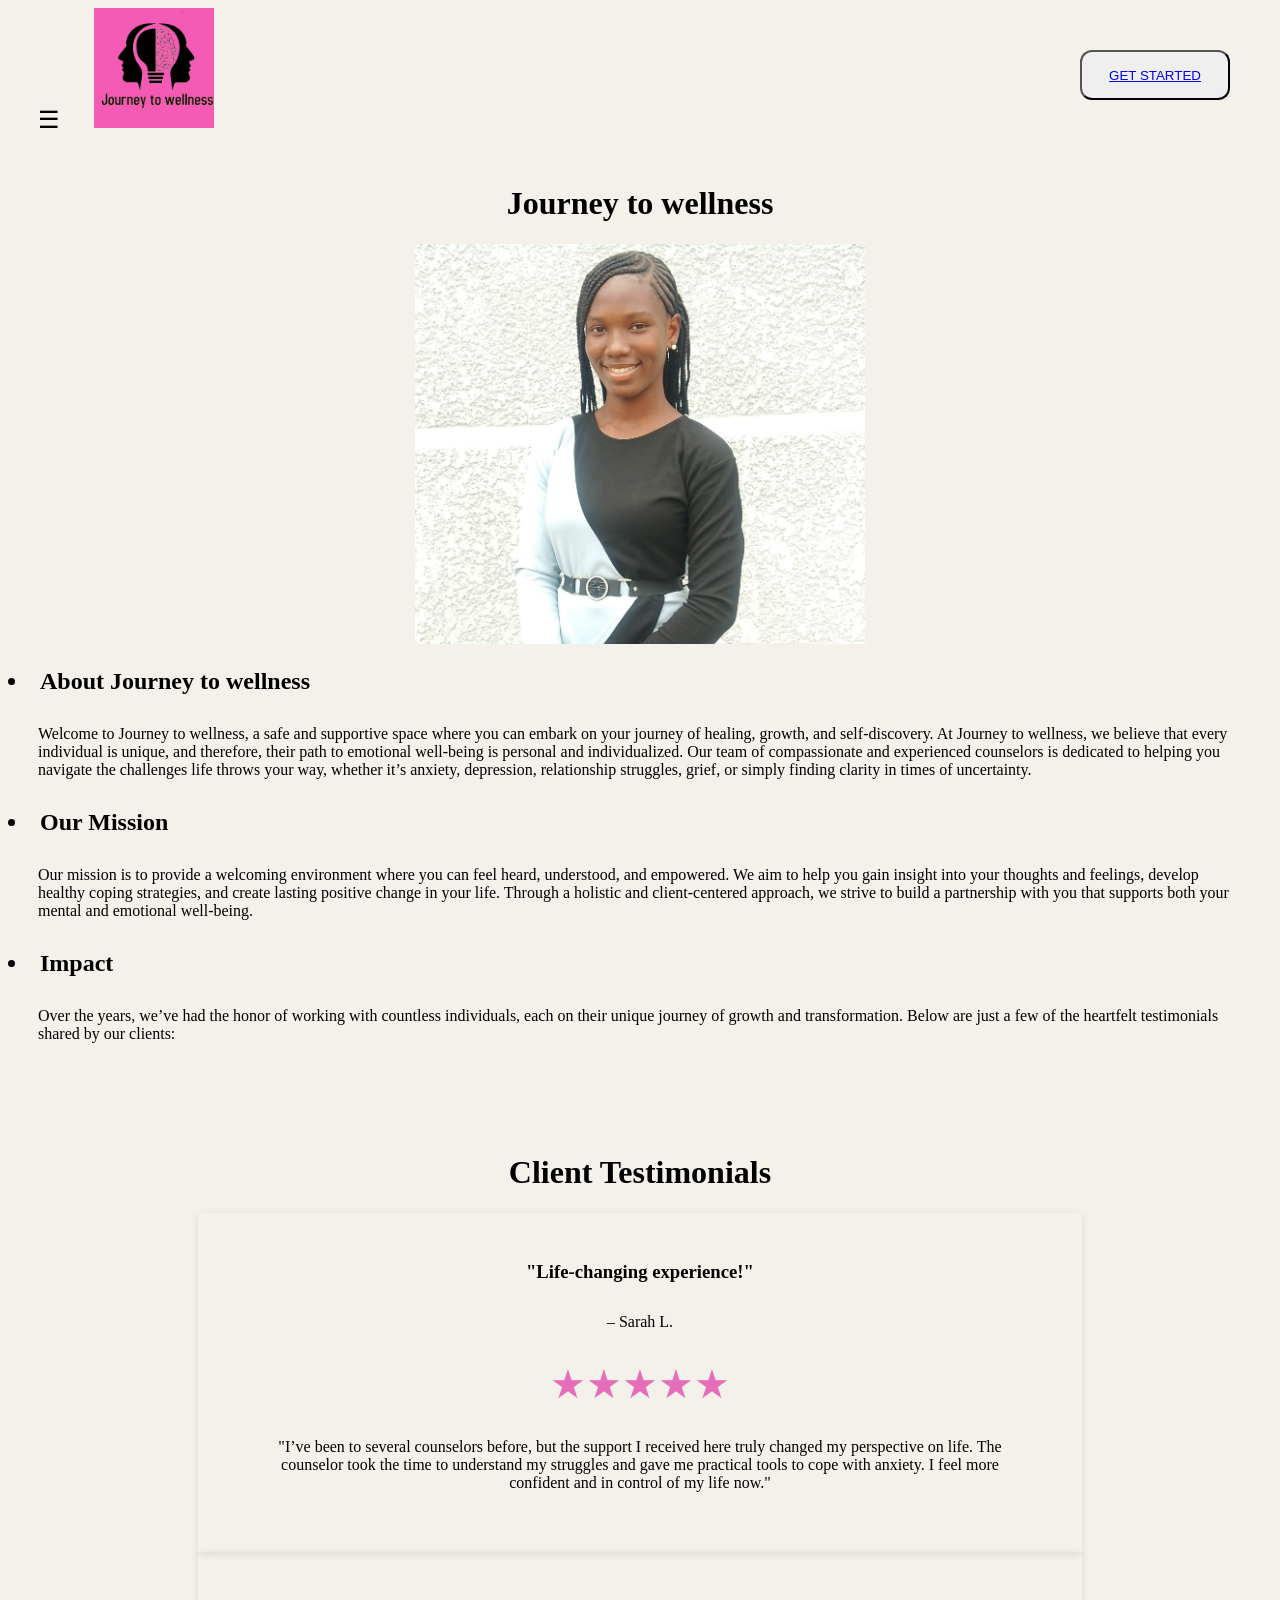
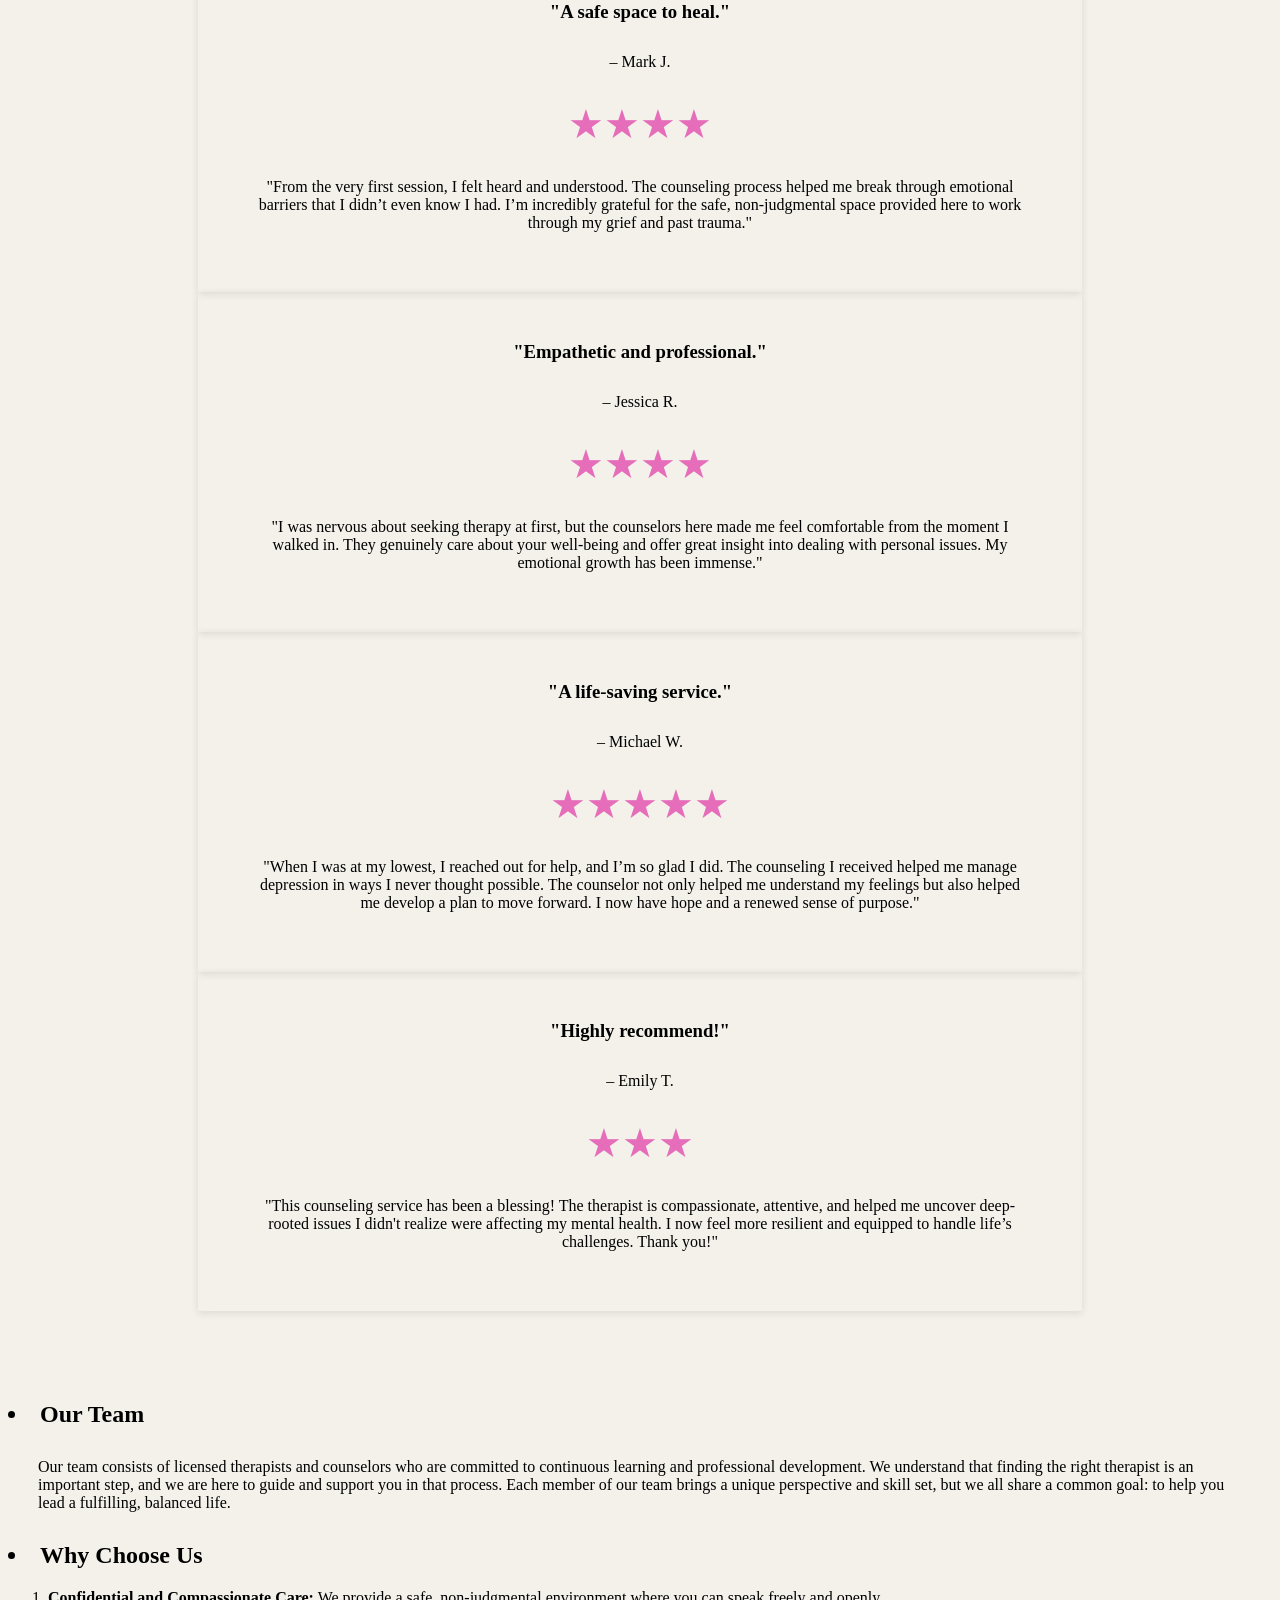
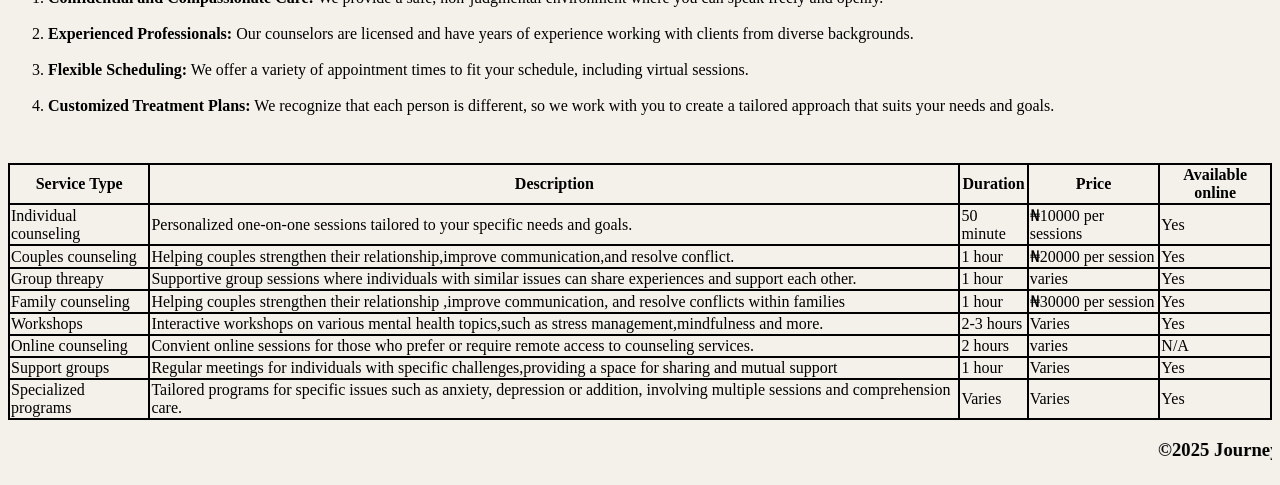
<file: about.html>
<!DOCTYPE html>
<html lang="en">
<head>
    <meta charset="UTF-8">
    <meta name="viewport" content="width=device-width, initial-scale=1.0">
    <title>about</title>
    <link rel="stylesheet" href="home.css">
</head>
<body>
    <!-- <nav> -->
        <!-- <ul> -->
          <!-- <a href="index.html" style="margin: 20px;">Home</a> -->
          <!-- <a href="about.html" style="margin: 20px;" target="_blank">About</a> -->
          <!-- <a href="blog.html" style="margin: 20px;" target="_blank">Blog</a> -->
          <!-- <a href="contact.html" style="margin:20px;" target="_blank">Contact</a> -->
          <!-- <a href="sign in.html" style="margin:20px;" target="_blank">Sign In</a> -->
        <!-- </ul> -->
      <!-- </nav> -->
      <div class="dropdown">
        <p class="menu-button" style="font-size: x-large;">☰</p>
        <div class="dropdown-content">
          <a href="index.html" target="_blank">Home</a>
          <a href="about.html" target="_blank">About</a>
          <a href="blog.html" target="_blank">Blog</a>
          <a href="contact.html" target="_blank">Contact</a>
        </div>
      </div>
      <img src="well2.jpg" alt="well2.jpg" width="120" height="120">
      <button class="get-started-button"><a href="dert.html" >GET STARTED</a></button> 

    <div style="text-align: center;">
       <h1> Journey to wellness</h1>
        <img src="chiamaka.jpg" alt="image7.jpg" width="450" height="400">
    </div>    


<h2><li>About Journey to wellness</li></h2>
<p>Welcome to Journey to wellness, a safe and supportive space where you can embark on your journey of healing, growth, and self-discovery.
  
  At Journey to wellness, we believe that every individual is unique, and therefore, their path to emotional well-being is personal and individualized. Our team of compassionate and experienced counselors is dedicated to helping you navigate the challenges life throws your way, whether it’s anxiety, depression, relationship struggles, grief, or simply finding clarity in times of uncertainty.</p>
  
 <h2><li> Our Mission</li></h2>
 <p> Our mission is to provide a welcoming environment where you can feel heard, understood, and empowered. We aim to help you gain insight into your thoughts and feelings, develop healthy coping strategies, and create lasting positive change in your life. Through a holistic and client-centered approach, we strive to build a partnership with you that supports both your mental and emotional well-being.</p>

  <h2><li>Impact</li></h2>
<p>Over the years, we’ve had the honor of working with countless individuals, each on their unique journey of growth and transformation. Below are just a few of the heartfelt testimonials shared by our clients:</p>
 
<!DOCTYPE html>
<html lang="en">
<head>
    <meta charset="UTF-8">
    <meta name="viewport" content="width=device-width, initial-scale=1.0">
    <title>Client Testimonials</title>

</head>
<body>

<div class="container">
    <h1>Client Testimonials</h1>
    
    <div class="testimonial">
        <h3>"Life-changing experience!"</h3>
        <p class="author">– Sarah L.</p>
        <div class="stars">&#9733;&#9733;&#9733;&#9733;&#9733;</div>
        <p>"I’ve been to several counselors before, but the support I received here truly changed my perspective on life. The counselor took the time to understand my struggles and gave me practical tools to cope with anxiety. I feel more confident and in control of my life now."</p>
    </div>

    <div class="testimonial">
        <h3>"A safe space to heal."</h3>
        <p class="author">– Mark J.</p>
        <div class="stars">&#9733;&#9733;&#9733;&#9733;</div>
        <p>"From the very first session, I felt heard and understood. The counseling process helped me break through emotional barriers that I didn’t even know I had. I’m incredibly grateful for the safe, non-judgmental space provided here to work through my grief and past trauma."</p>
    </div>

    <div class="testimonial">
        <h3>"Empathetic and professional."</h3>
        <p class="author">– Jessica R.</p>
        <div class="stars">&#9733;&#9733;&#9733;&#9733;</div>
        <p>"I was nervous about seeking therapy at first, but the counselors here made me feel comfortable from the moment I walked in. They genuinely care about your well-being and offer great insight into dealing with personal issues. My emotional growth has been immense."</p>
    </div>

    <div class="testimonial">
        <h3>"A life-saving service."</h3>
        <p class="author">– Michael W.</p>
        <div class="stars">&#9733;&#9733;&#9733;&#9733;&#9733;</div>
        <p>"When I was at my lowest, I reached out for help, and I’m so glad I did. The counseling I received helped me manage depression in ways I never thought possible. The counselor not only helped me understand my feelings but also helped me develop a plan to move forward. I now have hope and a renewed sense of purpose."</p>
        
    </div>

    <div class="testimonial">
        <h3>"Highly recommend!"</h3>
        <p class="author">– Emily T.</p>
        <div class="stars">&#9733;&#9733;&#9733;</div>
        <p>"This counseling service has been a blessing! The therapist is compassionate, attentive, and helped me uncover deep-rooted issues I didn't realize were affecting my mental health. I now feel more resilient and equipped to handle life’s challenges. Thank you!"</p>
    </div>
</div>

</body>
</html>





 <h2><li>Our Team</li></h2>
  <p>Our team consists of licensed therapists and counselors who are committed to continuous learning and professional development. We understand that finding the right therapist is an important step, and we are here to guide and support you in that process. Each member of our team brings a unique perspective and skill set, but we all share a common goal: to help you lead a fulfilling, balanced life.</p>
  
 <h2><li>Why Choose Us</li></h2>
  <ol>
    <li><b>Confidential and Compassionate Care:</b> We provide a safe, non-judgmental environment where you can speak freely and openly.</li><br>
    <li><b>Experienced Professionals:</b> Our counselors are licensed and have years of experience working with clients from diverse backgrounds.</li><br>
    <li><b>Flexible Scheduling:</b> We offer a variety of appointment times to fit your schedule, including virtual sessions.</li><br>
    <li><b>Customized Treatment Plans:</b> We recognize that each person is different, so we work with you to create a tailored approach that suits your needs and goals.</li><br>
  </ol>
  </p>

<table>
    <tr>
        <th>Service Type</th>
        <th>Description</th>
        <th>Duration</th>
        <th>Price</th>
        <th>Available online</th>
    </tr>

    <tr>
        <td>Individual counseling</td>
        <td>Personalized one-on-one sessions tailored to your specific needs and goals.</td>
        <td>50 minute</td>
        <td>&#x20A6;10000 per sessions</td>
        <td>Yes</td>
    </tr>

    <tr>
        <td>Couples counseling</td>
        <td>Helping couples strengthen their relationship,improve communication,and resolve conflict.</td>
        <td>1 hour</td>
        <td>&#x20A6;20000 per session</td>
        <td>Yes</td>
    </tr>
    

    <tr>
        <td>Group threapy</td>
        <td>Supportive group sessions where individuals  with similar issues can share experiences and support each other.</td>
        <td>1 hour</td>
        <td>varies</td>
        <td>Yes</td>
    </tr>

    <tr>
        <td>Family counseling</td>
        <td>Helping couples strengthen their relationship ,improve communication, and resolve conflicts within families</td>
        <td>1 hour</td>
        <td>&#x20A6;30000 per session</td>
        <td>Yes</td>
     </tr>

     <tr>
        <td>Workshops</td>
        <td>Interactive workshops on various mental health topics,such as stress management,mindfulness and more.</td>
        <td>2-3 hours</td>
        <td>Varies</td>
        <td>Yes</td>
     </tr>

     <tr>
        <td>Online counseling</td>
        <td>Convient online sessions for those who prefer or require remote access to counseling services.</td>
        <td>2 hours</td>
        <td>varies</td>
        <td>N/A</td>
     </tr>

     <tr>
        <td>Support groups</td>
        <td>Regular meetings for individuals with specific challenges,providing a space for sharing and mutual support</td>
        <td>1 hour</td>
        <td>Varies</td>
        <td>Yes</td>
     </tr>

     <tr>
        <td>Specialized programs</td>
        <td>Tailored programs for specific issues such as anxiety, depression or addition, involving multiple sessions and comprehension care.</td>
        <td>Varies</td>
        <td>Varies</td>
        <td>Yes</td>
     </tr>
</table>
</table>
<footer>
  <h3><marquee>&copy;2025 Journey to wellness</h3></marquee>
</footer>
</body>
</html>
</file>
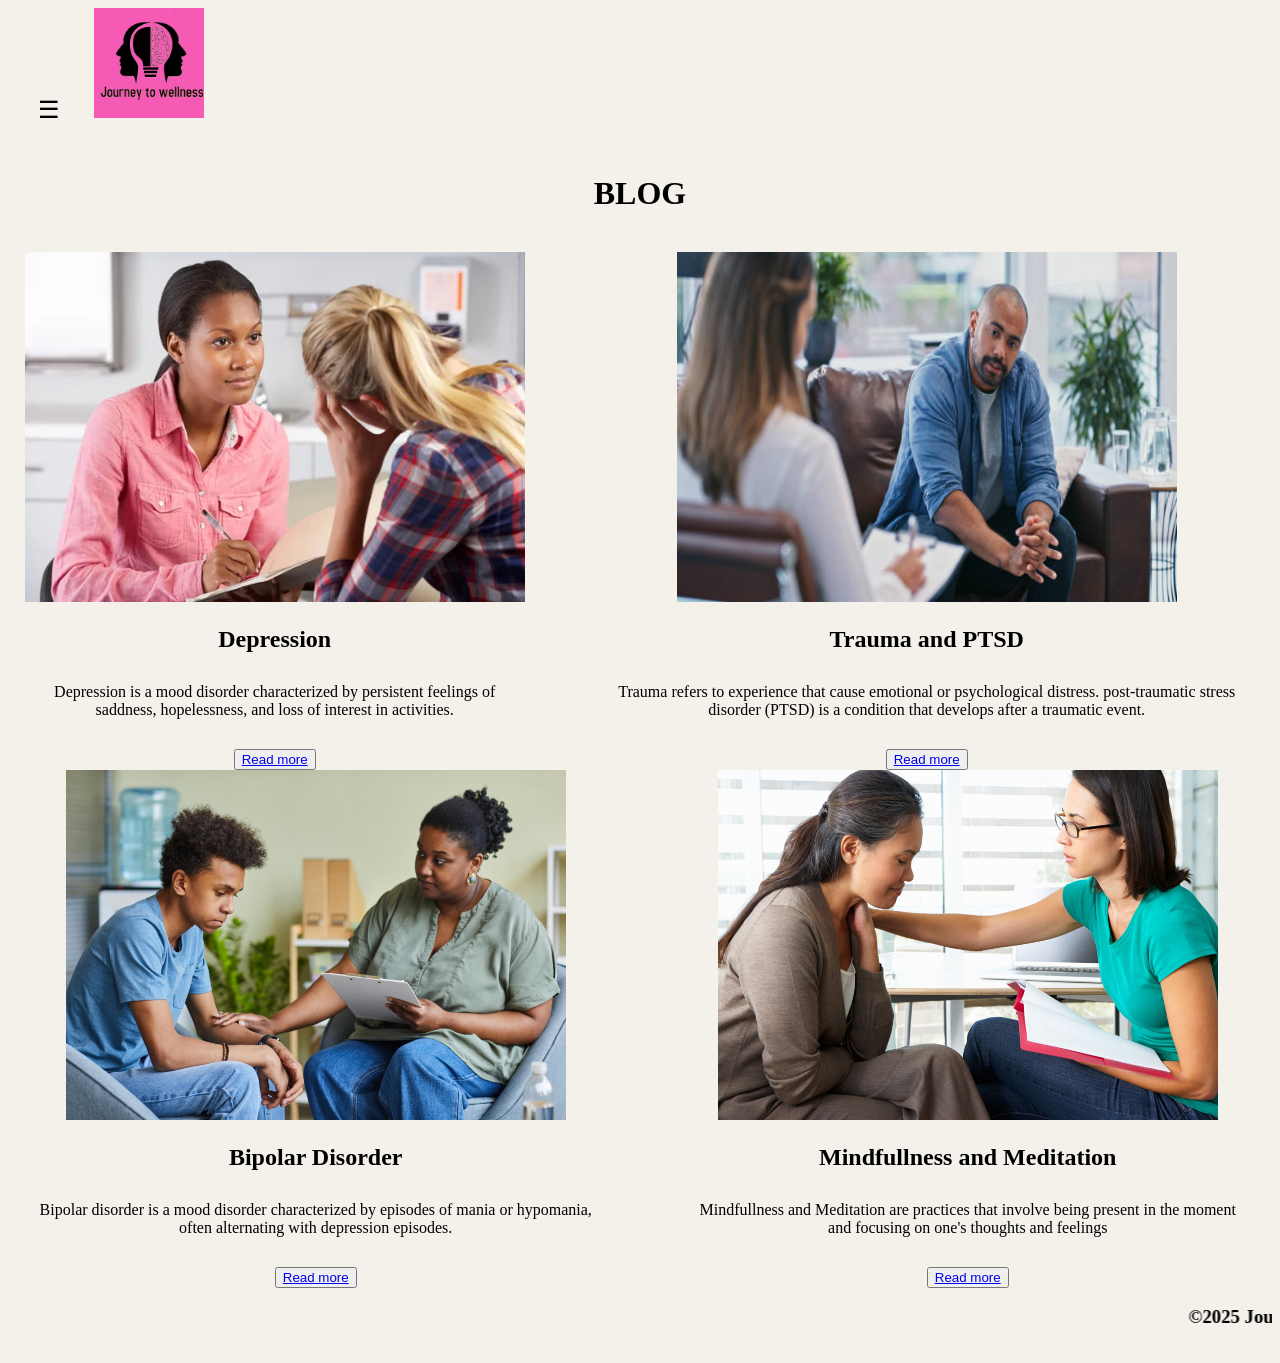
<file: blog.html>
<!DOCTYPE html>
<html lang="en">
<head>
    <meta charset="UTF-8">
    <meta name="viewport" content="width=device-width, initial-scale=1.0">
    <title>blog</title>
    <link rel="stylesheet" href="home.css">
</head>

<body> 
  <div class="dropdown">
  <p class="menu-button" style="font-size: x-large;">☰</p>
  <div class="dropdown-content">
    <a href="index.html" target="_blank">Home</a>
    <a href="about.html" target="_blank">About</a>
    <a href="blog.html" target="_blank">Blog</a>
    <a href="contact.html" target="_blank">Contact</a>
  </div>
</div>
 <img src="well2.jpg" alt="well2.jpg" width="110" height="110">
<h1 style="text-align: center;">BLOG</h1><br>

<!-- <nav> -->
  <!-- <ul> -->
    <!-- <a href="index.html">Home</a> -->
    <!-- <a href="about.html" target="_blank">About</a> -->
    <!-- <a href="blog.html" target="_blank">Blog</a> -->
    <!-- <a href="contact.html" target="_blank">Contact</a> -->
    <!-- <a href="sign in.html" target="_blank">Sign In</a> -->
  <!-- </ul> -->
<!-- </nav><br><br> -->

    <div class="image-container">
      <div class="image-item">
        <img class="image" src="image7.jpg" alt="image7.jpg" width="500" height="350">
        <h2>Depression</h2>
        <p>Depression is a mood disorder characterized by persistent feelings of saddness, hopelessness, and loss of interest in activities.</p>
        <div>
          <button style="text-align: center; align-items: center; margin: auto; display: flex;"><a href="read more1.html">Read more</a></button>
        </div>
      
      </div>
      <div class="image-item">
        <img class="image2" src="Image8.jpg" alt="image.8.jpg" width="500" height="350">
        <h2>Trauma and PTSD</h2>
        <p>Trauma refers to experience that cause emotional or psychological distress. post-traumatic stress disorder (PTSD) is a condition that develops after a traumatic event.</p>
       <div>
        <button style="text-align: center; align-items: center; margin: auto; display: flex;"><a href="read more2.html">Read more</a></button>
       </div>
       
      </div>
    </div>
    <div class="image-container">
      <div class="image-item">
        <img class="image3" src="image9.jpg"alt="image9.jpg" width="500" height="350">
        <h2>Bipolar Disorder</h2>
        <p>Bipolar disorder is a mood disorder characterized by episodes of mania or hypomania, often alternating with depression episodes.</p> 
        <div>
          <button style="text-align: center; align-items: center; margin: auto; display: flex;"><a href="read more3.html">Read more</a></button>
         </div>
      
      </div> 
      <div class="image-item">
        <img class="image4" src="coun image1.jpg" alt="coun image1.jpg" width="500" height="350">
        <h2>Mindfullness and Meditation</h2>
        <p>Mindfullness and Meditation are practices that involve being present in the moment and focusing on one's thoughts and feelings </p>
        <div>
          <button style="text-align: center; align-items: center; margin: auto; display: flex;"><a href="read more.html">Read more</a></button>
        </div> 
      </div>
    </div>
<footer>
<h3><marquee>&copy;2025 Journey to wellness</marquee></p></h3>

</footer>

</body>
</html>
</file>
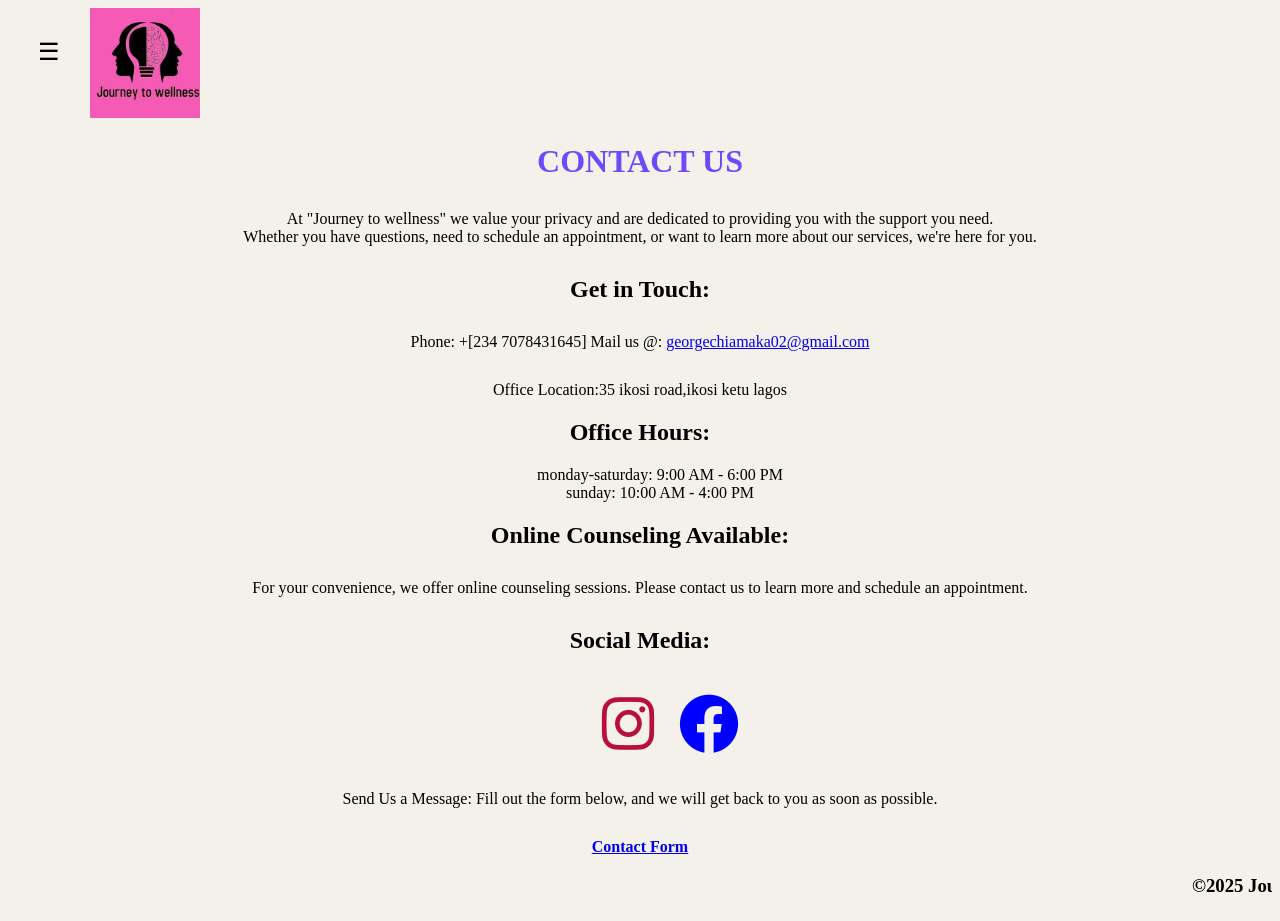
<file: contact.html>
<!DOCTYPE html>
<html lang="en">
<head>
    <meta charset="UTF-8">
    <meta name="viewport" content="width=device-width, initial-scale=1.0">
    <title>contact</title>
    <link rel="stylesheet" href="home.css">
    <link href="https://cdnjs.cloudflare.com/ajax/libs/font-awesome/6.0.0-beta3/css/all.min.css" rel="stylesheet">
</head>
<body> 
   <div class="dropdown" style="float: left;">
    <p class="menu-button" style="font-size: x-large;">☰</p>
  <div class="dropdown-content">
    <a href="index.html" target="_blank">Home</a>
    <a href="about.html" target="_blank">About</a>
    <a href="blog.html" target="_blank">Blog</a>
    <a href="contact.html" target="_blank">Contact</a>
  </div>
</div>
<img src="well2.jpg" alt="well2.jpg" width="110" height="110">
  <!-- <nav> -->
    <!-- <ul> -->
      <!-- <a href="index.html">Home</a></li> -->
      <!-- <a href="about.html" target="_blank">About</a> -->
      <!-- <a href="blog.html" target="_blank">Blog</a> -->
      <!-- <a href="contact.html" target="_blank">Contact</a> -->
      <!-- <a href="sign in.html" target="_blank">Sign In</a> -->
    <!-- </ul> -->
  <!-- </nav> -->
    <h1 style="text-align: center; color: rgba(55, 0, 255, 0.703);">CONTACT US</h1>
    <div style="text-align: center;">
    <p> At "Journey to wellness" we value your privacy and are dedicated to providing you with the support you need.<br>Whether you have questions, need to schedule an appointment, or want to learn more about our services, we're here for you.</p>
    
   <h2> Get in Touch:</h2>
    
   <p>Phone: +[234 7078431645] Mail us @: <a href="mailto:georgechiamaka02@gmail.com">georgechiamaka02@gmail.com</a></p>  
    Office Location:35 ikosi road,ikosi ketu lagos<br>
    
   <h2> Office Hours: </h2>
    <ul>
    <li>monday-saturday: 9:00 AM - 6:00 PM </li>
    <li>sunday: 10:00 AM - 4:00 PM </li>
    </ul>
   <h2>Online Counseling Available:</h2>
    <p> For your convenience, we offer online counseling sessions. Please contact us to learn more and schedule an appointment.</p>
    
  <h2> Social Media:</h2>
   <ul>
      <a href="https://www.instagram.com/amfad554" target="_blank"><i class="fab fa-instagram" style="font-size: 60px; color: rgb(184, 15, 60); margin:20px;"></i></a>
      <a href="https://www.facebook.com/Journey to wellness" target="_blank"><i class="fab fa-facebook" style="font-size: 60px; color: blue;"></i></a>
   </ul>
    
    Send Us a Message: Fill out the form below, and we will get back to you as soon as possible.</p>
    
   <b><a href="sign in.html">Contact Form</b></a>
   </div>
    <footer> 
    <h3><marquee>&copy;2025 Journey to wellness</h3></marquee>
    </footer>
    

</body>
</html>
</file>
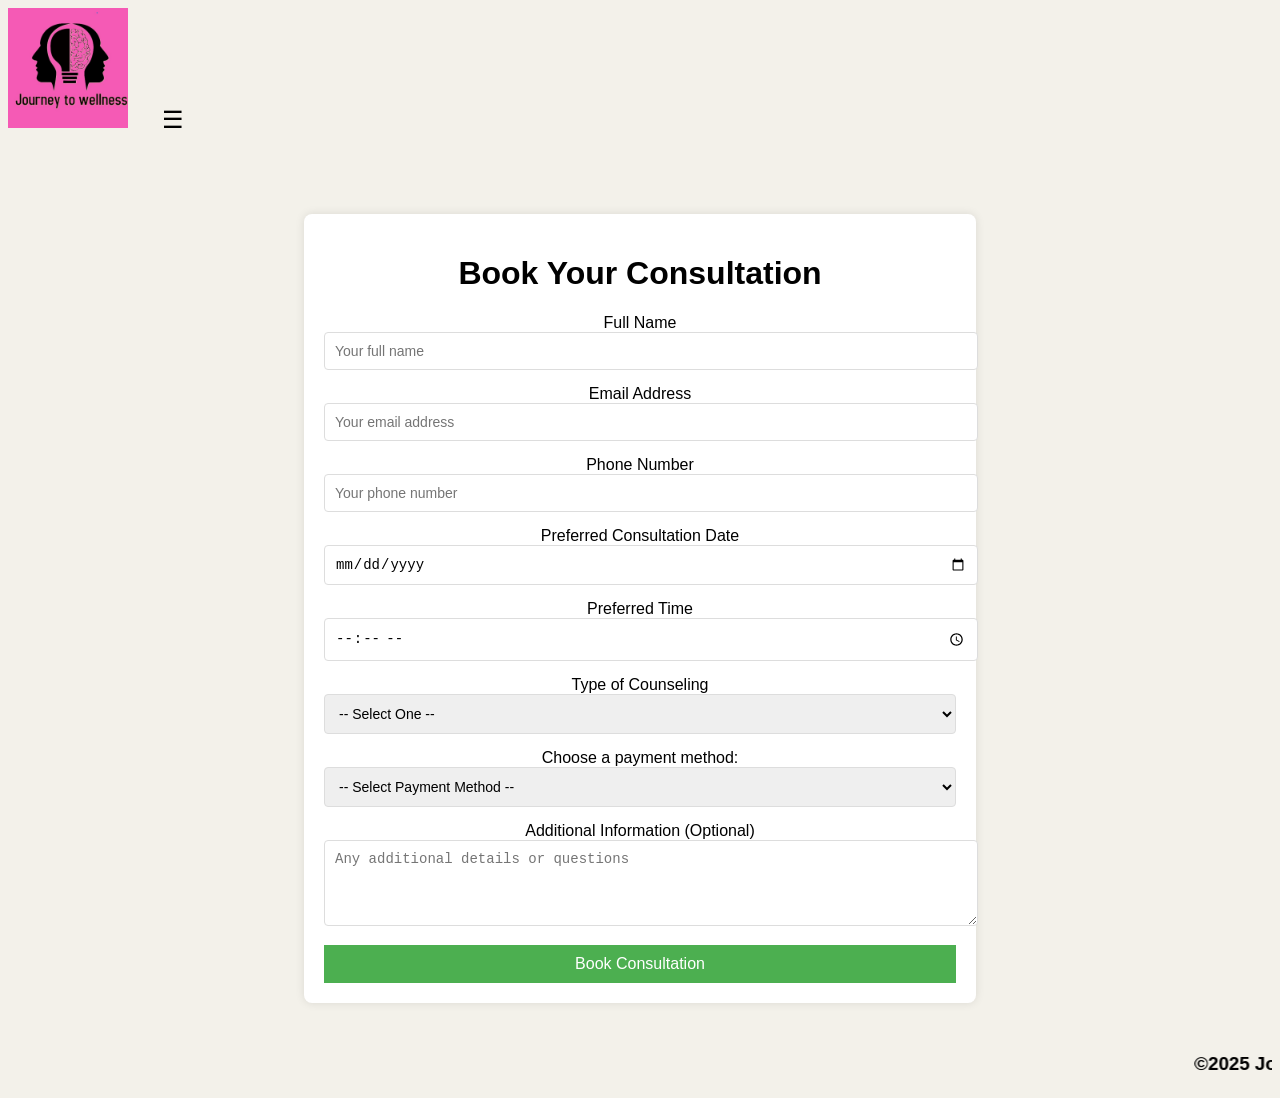
<file: dert.html>
<!DOCTYPE html>
<html lang="en">
<head>
    <meta charset="UTF-8">
    <title>Consultation Booking</title>
    <link rel="stylesheet" href="home.css">
    <style>
        body {
            font-family: Arial, sans-serif;
            background-color: rgb(243, 241, 234);
        }

        .container {
            width: 50%;
            margin: 50px auto;
            padding: 20px;
            background-color: white;
            border-radius: 8px;
            box-shadow: 0 0 10px rgba(0,0,0,0.1);
        }

        h1 {
            text-align: center;
            color: black;
        }

        input, select, textarea {
            width: 100%;
            padding: 10px;
            margin-bottom: 15px;
            border: 1px solid #ddd;
            border-radius: 4px;
            font-size: 14px;
        }

        button {
            background-color: #4CAF50;
            color: white;
            border: none;
            padding: 10px 20px;
            font-size: 16px;
            cursor: pointer;
            width: 100%;
        }
    </style>
</head>
<body>
    <body style="background-color:  rgb(243, 241, 234);;">
        <img src="well2.jpg" alt="well.jpg" width="120" height="120">
      <div class="dropdown">
        <p class="menu-button" style="font-size: x-large;">☰</p>
        <div class="dropdown-content">
          <a href="index.html" target="_blank">Home</a>
          <a href="about.html" target="_blank">About</a>
          <a href="blog.html" target="_blank">Blog</a>
          <a href="contact.html" target="_blank">Contact</a>
        </div>
      </div>
    <div class="container">
        <h1>Book Your Consultation</h1>
        <form id="consultation-form">

            <label for="name">Full Name</label>
            <input type="text" id="name" name="name" placeholder="Your full name" required>

            <label for="email">Email Address</label>
            <input type="email" id="email" name="email" placeholder="Your email address" required>

            <label for="phone">Phone Number</label>
            <input type="tel" id="phone" name="phone" placeholder="Your phone number" required>

            <label for="date">Preferred Consultation Date</label>
            <input type="date" id="date" name="date" required>

            <label for="time">Preferred Time</label>
            <input type="time" id="time" name="time" required>

            <label for="type">Type of Counseling</label>
            <select name="type" required>
                <option value="">-- Select One --</option>
                <option value="individual">Individual Counseling</option>
                <option value="couples">Couples Counseling</option>
                <option value="group">Group Counseling</option>
                <option value="family">Family Counseling</option>
                <option value="online">Online Counseling</option>
                <option value="workshops">Workshops</option>
                <option value="support">Support Groups</option>
                <option value="specialized">Specialized Programs</option>
            </select>

            <label for="payment-method">Choose a payment method:</label>
            <select id="payment-method" name="payment-method" onchange="toggleReceiptField()" required>
                <option value="">-- Select Payment Method --</option>
                <option value="credit-card">Credit/Debit Card</option>
                <option value="paypal">PayPal</option>
                <option value="bank-transfer">Bank Transfer</option>
                <option value="cash">Cash (in-person sessions)</option>
            </select>

            <div id="receipt-field" style="display: none;">
                <label for="fileUpload">Upload Your Receipt:</label>
                <input type="file" id="fileUpload" name="fileUpload" accept="image/*, .pdf, .docx, .txt">
            </div>

            <label for="message">Additional Information (Optional)</label>
            <textarea id="message" name="message" rows="4" placeholder="Any additional details or questions"></textarea>

            <button type="submit">Book Consultation</button>
        </form>
    </div>

    <script>
        function toggleReceiptField() {
            const paymentMethod = document.getElementById("payment-method").value;
            const receiptField = document.getElementById("receipt-field");
            receiptField.style.display = (paymentMethod === "bank-transfer") ? "block" : "none";
        }

        document.addEventListener("DOMContentLoaded", function () {
            const form = document.getElementById("consultation-form");

            form.addEventListener("submit", function (e) {
                e.preventDefault();

                // Get values
                const name = document.getElementById("name").value.trim();
                const email = document.getElementById("email").value.trim();
                const phone = document.getElementById("phone").value.trim();
                const paymentMethod = document.getElementById("payment-method").value;
                const fileUpload = document.getElementById("fileUpload");

                // Validate required fields
                if (!name || !email || !phone || !paymentMethod) {
                    alert("Please fill in all required fields.");
                    return;
                }

                // Validate email format
                const emailPattern = /^[^ ]+@[^ ]+\.[a-z]{2,3}$/;
                if (!email.match(emailPattern)) {
                    alert("Please enter a valid email address.");
                    return;
                }

                // Validate phone number (basic)
                const phonePattern = /^\d{10,15}$/;
                if (!phone.match(phonePattern)) {
                    alert("Please enter a valid phone number (10-15 digits).");
                    return;
                }

                // If payment is bank-transfer, require file upload
                if (paymentMethod === "bank-transfer" && fileUpload.files.length === 0) {
                    alert("Please upload your bank transfer receipt.");
                    return;
                }

                // If all is good
                alert("Thanks! We will contact you soon.");
                window.location.href = "https://wa.me/+2347078431645";
            });
        });
    </script>
</body>
</html>

     <footer>
        <h3><marquee>&copy;2025 Journey to wellness</h3></marquee>
     </footer>
</body>
</html>
</file>
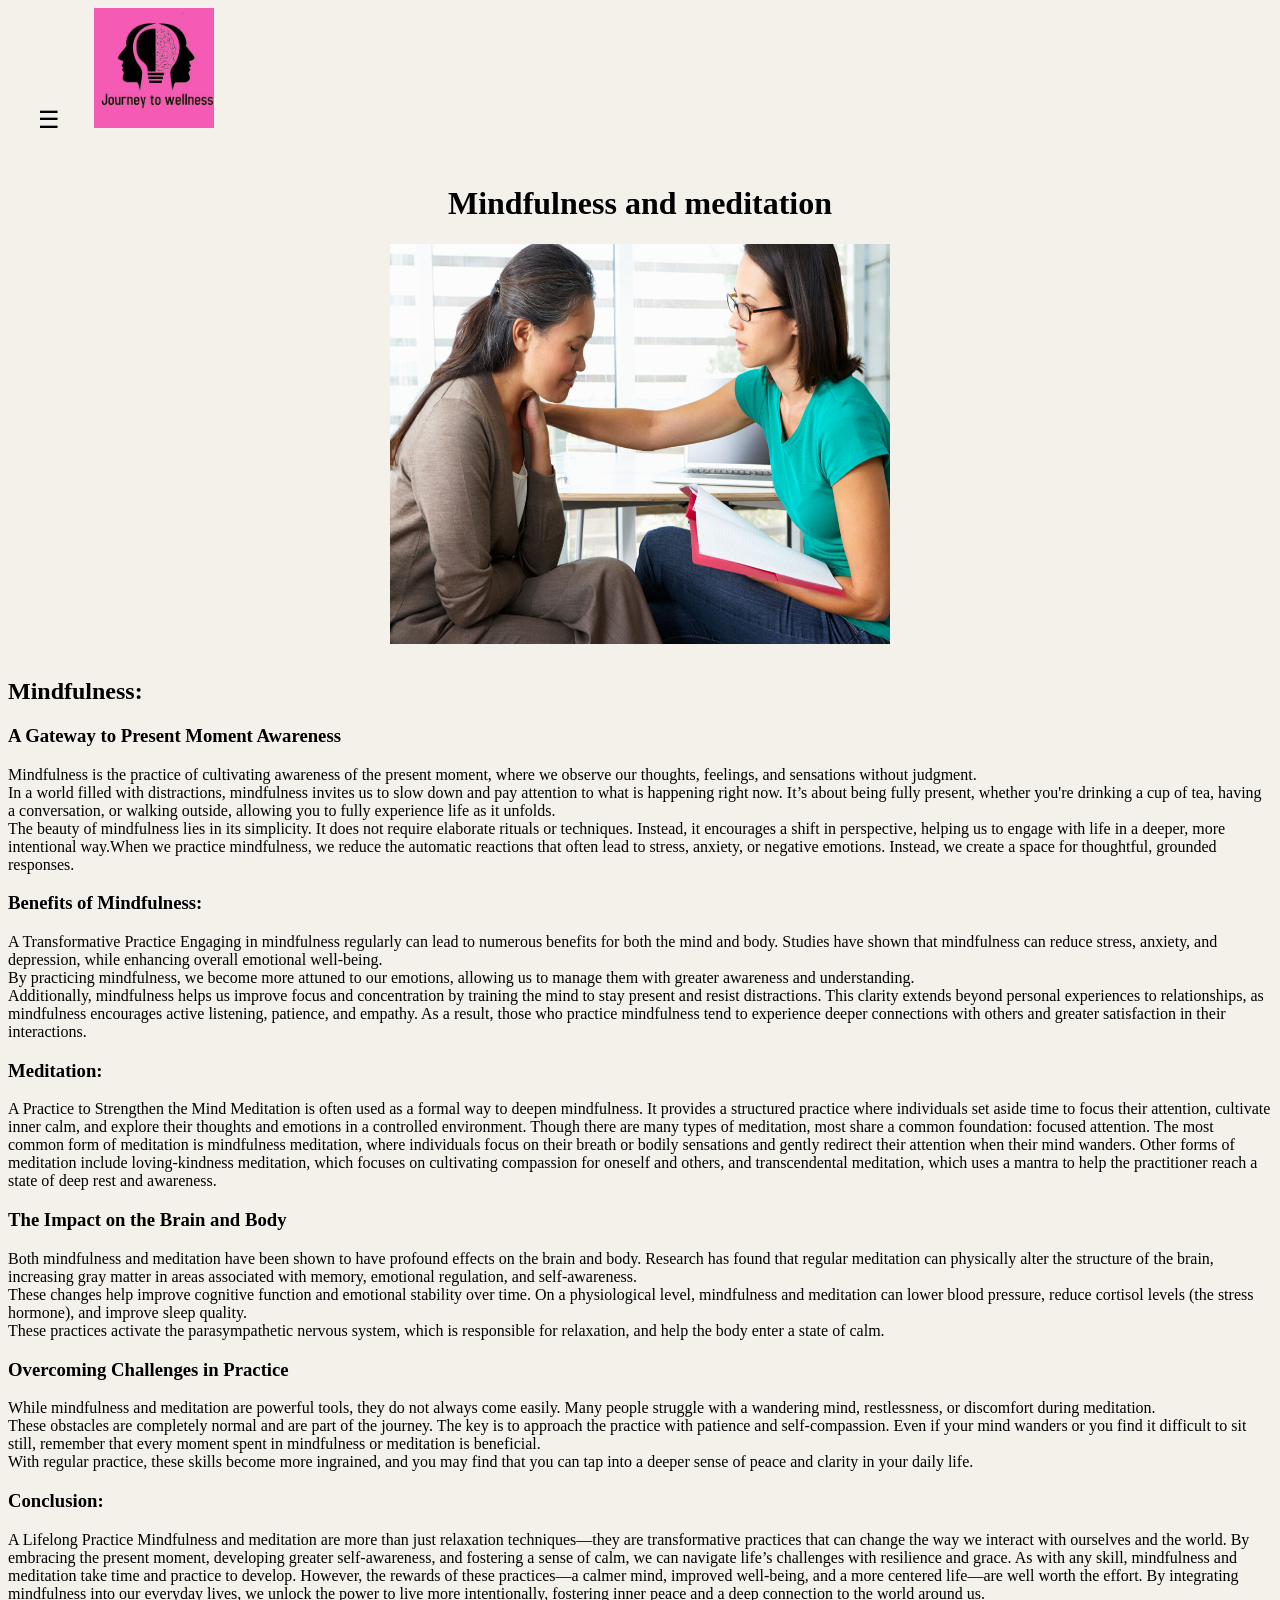
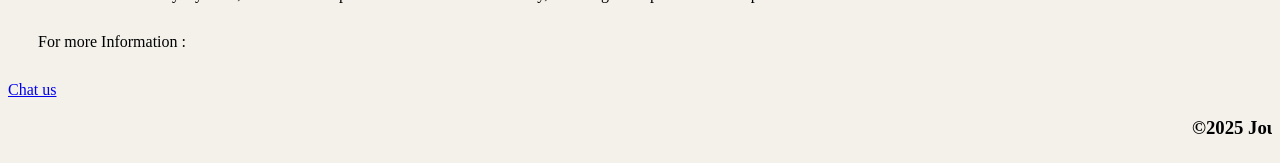
<file: read more.html>
<!DOCTYPE html>
<html lang="en">
<head>
    <meta charset="UTF-8">
    <meta name="viewport" content="width=device-width, initial-scale=1.0">
    <title>mindfulness</title>
    <link rel="stylesheet" href="home.css">
</head>
<div class="dropdown">
    <p class="menu-button" style="font-size: x-large;">☰</p>
    <div class="dropdown-content">
      <a href="index.html" target="_blank">Home</a>
      <a href="about.html" target="_blank">About</a>
      <a href="blog.html" target="_blank">Blog</a>
      <a href="contact.html" target="_blank">Contact</a>
    </div>
  </div> 
  <img src="well2.jpg" alt="well2.jpg" width="120" height="120">
<body  style=" background-color: rgb(243, 241, 234);"></body>
    <h1 style="text-align: center;">Mindfulness and meditation</h1>
    <div style="text-align: center;">
        <img src="coun image1.jpg" alt="coun image1.jpg" width="500" height="400">
    </div>
    <p><h2>Mindfulness:</h2><h3>A Gateway to Present Moment Awareness</h3>

    Mindfulness is the practice of cultivating awareness of the present moment, where we observe our thoughts, feelings, and sensations without judgment.<br> In a world filled with distractions, mindfulness invites us to slow down and pay attention to what is happening right now. It’s about being fully present, whether you're drinking a cup of tea, having a conversation, or walking outside, allowing you to fully experience life as it unfolds.<br>
    
    The beauty of mindfulness lies in its simplicity. It does not require elaborate rituals or techniques. Instead, it encourages a shift in perspective, helping us to engage with life in a deeper, more intentional way.When we practice mindfulness, we reduce the automatic reactions that often lead to stress, anxiety, or negative emotions. Instead, we create a space for thoughtful, grounded responses.
    
   <h3>Benefits of Mindfulness:</h3> A Transformative Practice
    
    Engaging in mindfulness regularly can lead to numerous benefits for both the mind and body. Studies have shown that mindfulness can reduce stress, anxiety, and depression, while enhancing overall emotional well-being.<br> By practicing mindfulness, we become more attuned to our emotions, allowing us to manage them with greater awareness and understanding.<br>
    
    Additionally, mindfulness helps us improve focus and concentration by training the mind to stay present and resist distractions. This clarity extends beyond personal experiences to relationships, as mindfulness encourages active listening, patience, and empathy. As a result, those who practice mindfulness tend to experience deeper connections with others and greater satisfaction in their interactions.
    
    <h3>Meditation:</h3> A Practice to Strengthen the Mind
    
    Meditation is often used as a formal way to deepen mindfulness. It provides a structured practice where individuals set aside time to focus their attention, cultivate inner calm, and explore their thoughts and emotions in a controlled environment. Though there are many types of meditation, most share a common foundation: focused attention.
    
    The most common form of meditation is mindfulness meditation, where individuals focus on their breath or bodily sensations and gently redirect their attention when their mind wanders. Other forms of meditation include loving-kindness meditation, which focuses on cultivating compassion for oneself and others, and transcendental meditation, which uses a mantra to help the practitioner reach a state of deep rest and awareness.
    
   <h3>The Impact on the Brain and Body</h3>
    
    Both mindfulness and meditation have been shown to have profound effects on the brain and body. Research has found that regular meditation can physically alter the structure of the brain, increasing gray matter in areas associated with memory, emotional regulation, and self-awareness.<br> These changes help improve cognitive function and emotional stability over time.
    
    On a physiological level, mindfulness and meditation can lower blood pressure, reduce cortisol levels (the stress hormone), and improve sleep quality.<br> These practices activate the parasympathetic nervous system, which is responsible for relaxation, and help the body enter a state of calm.
    
    <h3>Overcoming Challenges in Practice</h3>
    
    While mindfulness and meditation are powerful tools, they do not always come easily. Many people struggle with a wandering mind, restlessness, or discomfort during meditation.<br> These obstacles are completely normal and are part of the journey. The key is to approach the practice with patience and self-compassion.
    
    Even if your mind wanders or you find it difficult to sit still, remember that every moment spent in mindfulness or meditation is beneficial.<br> With regular practice, these skills become more ingrained, and you may find that you can tap into a deeper sense of peace and clarity in your daily life.
    
   <h3>Conclusion:</h3> A Lifelong Practice
    
    Mindfulness and meditation are more than just relaxation techniques—they are transformative practices that can change the way we interact with ourselves and the world. By embracing the present moment, developing greater self-awareness, and fostering a sense of calm, we can navigate life’s challenges with resilience and grace.
    
    As with any skill, mindfulness and meditation take time and practice to develop. However, the rewards of these practices—a calmer mind, improved well-being, and a more centered life—are well worth the effort. By integrating mindfulness into our everyday lives, we unlock the power to live more intentionally, fostering inner peace and a deep connection to the world around us.</p>
    <div>
        <p>For more Information :</p><a href="https://wa.me/07078431645">Chat us</a>
    </div>    
    <footer>
        <h3><marquee>&copy;2025 Journey to wellness</h3></marquee>
    </footer>
</body>
</html>
</file>
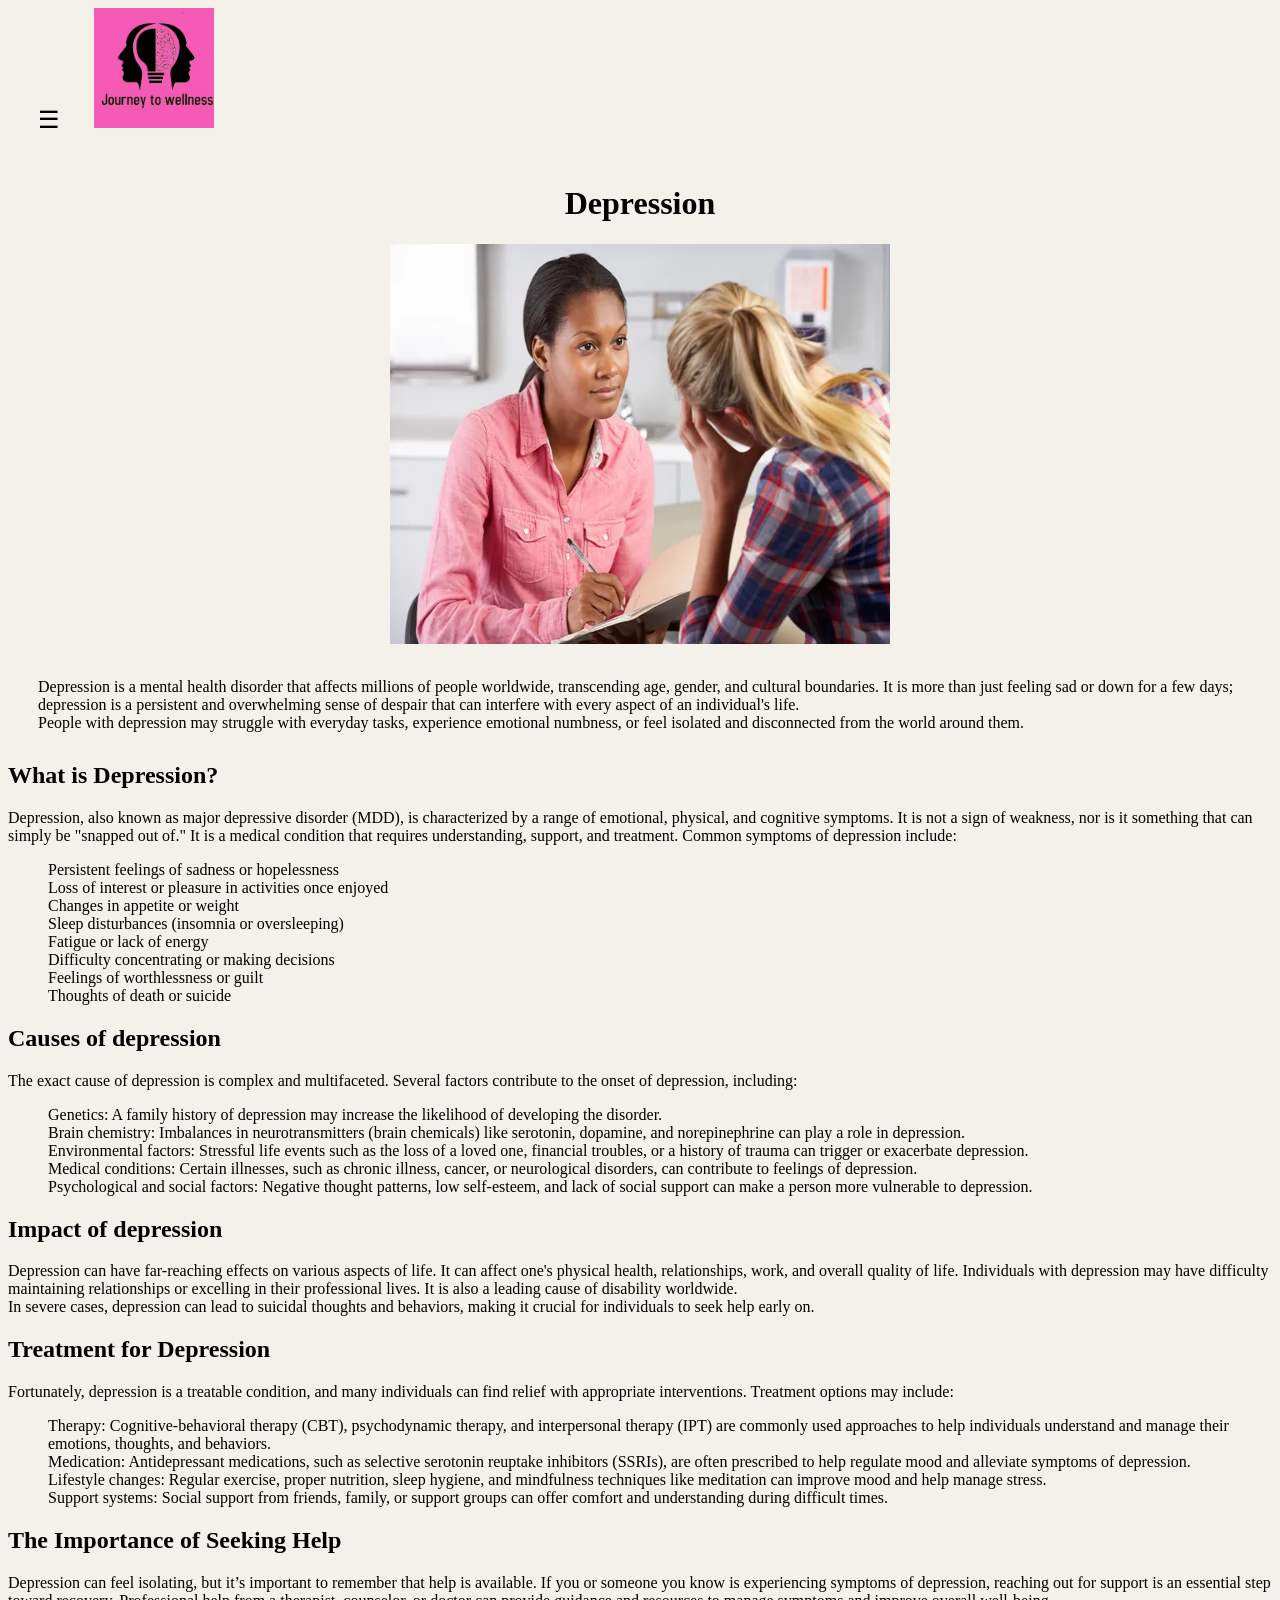
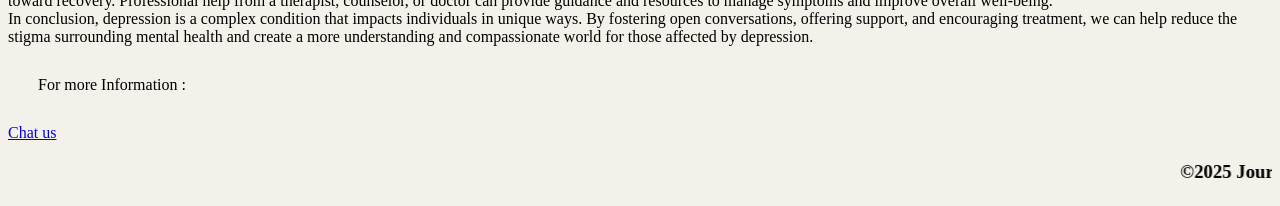
<file: read more1.html>
<!DOCTYPE html>
<html lang="en">
<head>
    <meta charset="UTF-8">
    <meta name="viewport" content="width=device-width, initial-scale=1.0">
    <title>Depression</title>
    <link rel="stylesheet" href="home.css">
</head>
<div class="dropdown">
    <p class="menu-button" style="font-size: x-large;">☰</p>
    <div class="dropdown-content">
      <a href="index.html" target="_blank">Home</a>
      <a href="about.html" target="_blank">About</a>
      <a href="blog.html" target="_blank">Blog</a>
      <a href="contact.html" target="_blank">Contact</a>
    </div>
  </div>
  <img src="well2.jpg" alt="well2.jpg" width="120" height="120">
<body style=" background-color: rgb(243, 241, 234);"></body>
    <h1 style="text-align: center;"><b>Depression</b></h1>
    <div style="text-align: center;">
    <img src="image7.jpg" alt="image7.jpg" width="500" height="400">
    </div>
    <p>Depression is a mental health disorder that affects millions of people worldwide, transcending age, gender, and cultural boundaries. It is more than just feeling sad or down for a few days; depression is a persistent and overwhelming sense of despair that can interfere with every aspect of an individual's life.<br> People with depression may struggle with everyday tasks, experience emotional numbness, or feel isolated and disconnected from the world around them.

        <h2>What is Depression?</h2>
        
       Depression, also known as major depressive disorder (MDD), is characterized by a range of emotional, physical, and cognitive symptoms. It is not a sign of weakness, nor is it something that can simply be "snapped out of." It is a medical condition that requires understanding, support, and treatment. Common symptoms of depression include:
        <ul>
            <li>Persistent feelings of sadness or hopelessness</li>
            <li>Loss of interest or pleasure in activities once enjoyed</li>
            <li>Changes in appetite or weight</li>
            <li>Sleep disturbances (insomnia or oversleeping)</li>
            <li>Fatigue or lack of energy</li>
            <li> Difficulty concentrating or making decisions</li>
            <li>Feelings of worthlessness or guilt</li>
            <li>Thoughts of death or suicide</li>
        </ul>
       <h2>Causes of depression</h2>
        
        The exact cause of depression is complex and multifaceted. Several factors contribute to the onset of depression, including:
        <ul>
            <li> Genetics: A family history of depression may increase the likelihood of developing the disorder.</li>
            <li>Brain chemistry: Imbalances in neurotransmitters (brain chemicals) like serotonin, dopamine, and norepinephrine can play a role in depression.</li>
            <li> Environmental factors: Stressful life events such as the loss of a loved one, financial troubles, or a history of trauma can trigger or exacerbate depression.</li>
            <li>Medical conditions: Certain illnesses, such as chronic illness, cancer, or neurological disorders, can contribute to feelings of depression.</li>
            <li> Psychological and social factors: Negative thought patterns, low self-esteem, and lack of social support can make a person more vulnerable to depression.</li>
        </ul>
        <h2>Impact of depression</h2>
        Depression can have far-reaching effects on various aspects of life. It can affect one's physical health, relationships, work, and overall quality of life. Individuals with depression may have difficulty maintaining relationships or excelling in their professional lives. It is also a leading cause of disability worldwide.<br>
        
        In severe cases, depression can lead to suicidal thoughts and behaviors, making it crucial for individuals to seek help early on.
        
       <h2>Treatment for Depression</h2>
        
        Fortunately, depression is a treatable condition, and many individuals can find relief with appropriate interventions. Treatment options may include:
       <ul>
        <li>Therapy: Cognitive-behavioral therapy (CBT), psychodynamic therapy, and interpersonal therapy (IPT) are commonly used approaches to help individuals understand and manage their emotions, thoughts, and behaviors.</li>
        <li> Medication: Antidepressant medications, such as selective serotonin reuptake inhibitors (SSRIs), are often prescribed to help regulate mood and alleviate symptoms of depression.</li>
        <li>Lifestyle changes: Regular exercise, proper nutrition, sleep hygiene, and mindfulness techniques like meditation can improve mood and help manage stress.</li>
        <li>Support systems: Social support from friends, family, or support groups can offer comfort and understanding during difficult times.</li>
       </ul>
       <h2>The Importance of Seeking Help</h2>
        
        Depression can feel isolating, but it’s important to remember that help is available. If you or someone you know is experiencing symptoms of depression, reaching out for support is an essential step toward recovery. Professional help from a therapist, counselor, or doctor can provide guidance and resources to manage symptoms and improve overall well-being.<br>
        
        In conclusion, depression is a complex condition that impacts individuals in unique ways. By fostering open conversations, offering support, and encouraging treatment, we can help reduce the stigma surrounding mental health and create a more understanding and compassionate world for those affected by depression.</p>
        <div>
            <p>For more Information :</p><a href="https://wa.me/07078431645">Chat us</a>
        </div>  
        <footer> 
            <h3><marquee>&copy;2025 Journey to wellness</h3></marquee>
        </footer> 
</body>
</html>
</file>
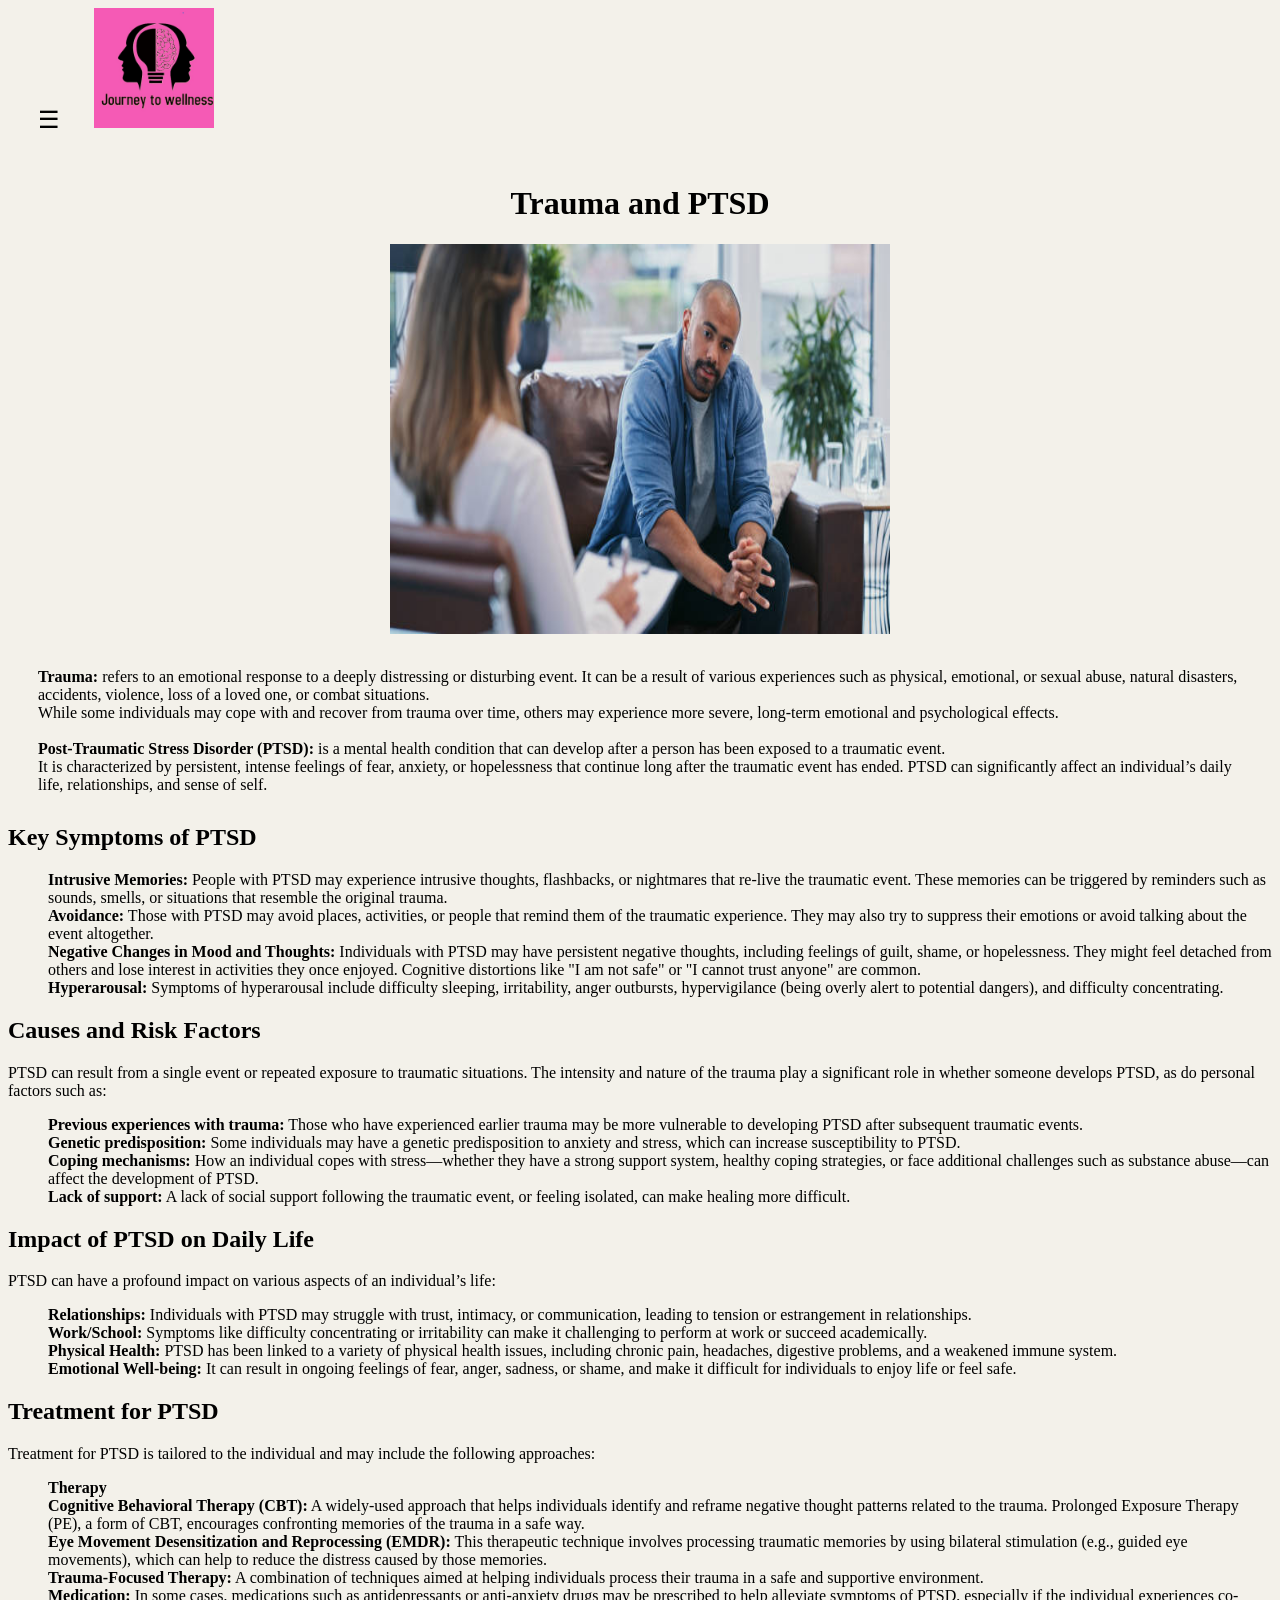
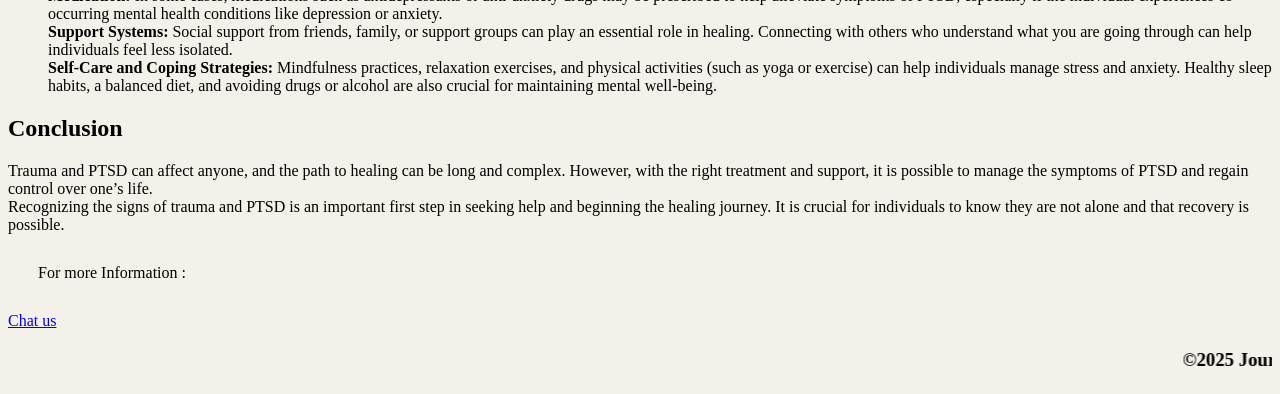
<file: read more2.html>
<!DOCTYPE html>
<html lang="en">
<head>
    <meta charset="UTF-8">
    <meta name="viewport" content="width=device-width, initial-scale=1.0">
    <title>trauma</title>
    <link rel="stylesheet" href="home.css">
</head>
<div class="dropdown">
    <p class="menu-button" style="font-size: x-large;">☰</p>
    <div class="dropdown-content">
      <a href="index.html" target="_blank">Home</a>
      <a href="about.html" target="_blank">About</a>
      <a href="blog.html" target="_blank">Blog</a>
      <a href="contact.html" target="_blank">Contact</a>
    </div>
  </div>
  <img src="well2.jpg" alt="well2.jpg" width="120" height="120">
<body style=" background-color: rgb(243, 241, 234);"></body> 
    <h1 style="text-align: center;">Trauma and PTSD</h1>
    <div style="text-align: center;">
        <img src="Image8.jpg" alt="Image8.jpg" width="500" height="390">
    </div>
    <p><b>Trauma:</b> refers to an emotional response to a deeply distressing or disturbing event. It can be a result of various experiences such as physical, emotional, or sexual abuse, natural disasters, accidents, violence, loss of a loved one, or combat situations.<br> While some individuals may cope with and recover from trauma over time, others may experience more severe, long-term emotional and psychological effects.<br><br>

       <b>Post-Traumatic Stress Disorder (PTSD):</b> is a mental health condition that can develop after a person has been exposed to a traumatic event.<br> It is characterized by persistent, intense feelings of fear, anxiety, or hopelessness that continue long after the traumatic event has ended. PTSD can significantly affect an individual’s daily life, relationships, and sense of self.
        
       <h2>Key Symptoms of PTSD</h2>
       <ul>
        <li><b>Intrusive Memories:</b> People with PTSD may experience intrusive thoughts, flashbacks, or nightmares that re-live the traumatic event. These memories can be triggered by reminders such as sounds, smells, or situations that resemble the original trauma.</li>
        <li><b>Avoidance:</b> Those with PTSD may avoid places, activities, or people that remind them of the traumatic experience. They may also try to suppress their emotions or avoid talking about the event altogether.</li>
        <li><b>Negative Changes in Mood and Thoughts:</b> Individuals with PTSD may have persistent negative thoughts, including feelings of guilt, shame, or hopelessness. They might feel detached from others and lose interest in activities they once enjoyed. Cognitive distortions like "I am not safe" or "I cannot trust anyone" are common.</li>
        <li><b>Hyperarousal:</b> Symptoms of hyperarousal include difficulty sleeping, irritability, anger outbursts, hypervigilance (being overly alert to potential dangers), and difficulty concentrating.</li>
       </ul>
       <h2>Causes and Risk Factors</h2>
        PTSD can result from a single event or repeated exposure to traumatic situations. The intensity and nature of the trauma play a significant role in whether someone develops PTSD, as do personal factors such as:
        <ul>
            <li><b>Previous experiences with trauma:</b> Those who have experienced earlier trauma may be more vulnerable to developing PTSD after subsequent traumatic events.</li>
            <li><b>Genetic predisposition:</b> Some individuals may have a genetic predisposition to anxiety and stress, which can increase susceptibility to PTSD.</li>
            <li><b>Coping mechanisms:</b> How an individual copes with stress—whether they have a strong support system, healthy coping strategies, or face additional challenges such as substance abuse—can affect the development of PTSD.</li>
            <li><b>Lack of support:</b> A lack of social support following the traumatic event, or feeling isolated, can make healing more difficult.</li>
        </ul>
       <h2>Impact of PTSD on Daily Life</h2>
        PTSD can have a profound impact on various aspects of an individual’s life:
        <ul>
            <li><b>Relationships:</b> Individuals with PTSD may struggle with trust, intimacy, or communication, leading to tension or estrangement in relationships.</li>
            <li><b>Work/School:</b> Symptoms like difficulty concentrating or irritability can make it challenging to perform at work or succeed academically.</li>
            <li><b>Physical Health:</b> PTSD has been linked to a variety of physical health issues, including chronic pain, headaches, digestive problems, and a weakened immune system.</li>
            <li><b>Emotional Well-being:</b> It can result in ongoing feelings of fear, anger, sadness, or shame, and make it difficult for individuals to enjoy life or feel safe.</li>
        </ul>
       <h2>Treatment for PTSD</h2>
        Treatment for PTSD is tailored to the individual and may include the following approaches:
        <ul>
            <li><b>Therapy</b></li>
        
            <li><b>Cognitive Behavioral Therapy (CBT):</b> A widely-used approach that helps individuals identify and reframe negative thought patterns related to the trauma. Prolonged Exposure Therapy (PE), a form of CBT, encourages confronting memories of the trauma in a safe way.</li>
            <li><b>Eye Movement Desensitization and Reprocessing (EMDR):</b> This therapeutic technique involves processing traumatic memories by using bilateral stimulation (e.g., guided eye movements), which can help to reduce the distress caused by those memories.</li>
            <li><b>Trauma-Focused Therapy:</b> A combination of techniques aimed at helping individuals process their trauma in a safe and supportive environment.</li>
            <li><b>Medication:</b> In some cases, medications such as antidepressants or anti-anxiety drugs may be prescribed to help alleviate symptoms of PTSD, especially if the individual experiences co-occurring mental health conditions like depression or anxiety.</li>
            <li><b>Support Systems:</b> Social support from friends, family, or support groups can play an essential role in healing. Connecting with others who understand what you are going through can help individuals feel less isolated.</li>
            <li><b>Self-Care and Coping Strategies:</b> Mindfulness practices, relaxation exercises, and physical activities (such as yoga or exercise) can help individuals manage stress and anxiety. Healthy sleep habits, a balanced diet, and avoiding drugs or alcohol are also crucial for maintaining mental well-being.</li>
       </ul> 
       <h2>Conclusion</h2>
        Trauma and PTSD can affect anyone, and the path to healing can be long and complex. However, with the right treatment and support, it is possible to manage the symptoms of PTSD and regain control over one’s life.<br> Recognizing the signs of trauma and PTSD is an important first step in seeking help and beginning the healing journey. It is crucial for individuals to know they are not alone and that recovery is possible.</p>
        <div>
            <p>For more Information :</p><a href="https://wa.me/07078431645">Chat us</a>
        </div>  
        <footer>
            <h3><marquee>&copy;2025 Journey to wellness</h3></marquee>
        </footer>
</body>
</html>
</file>
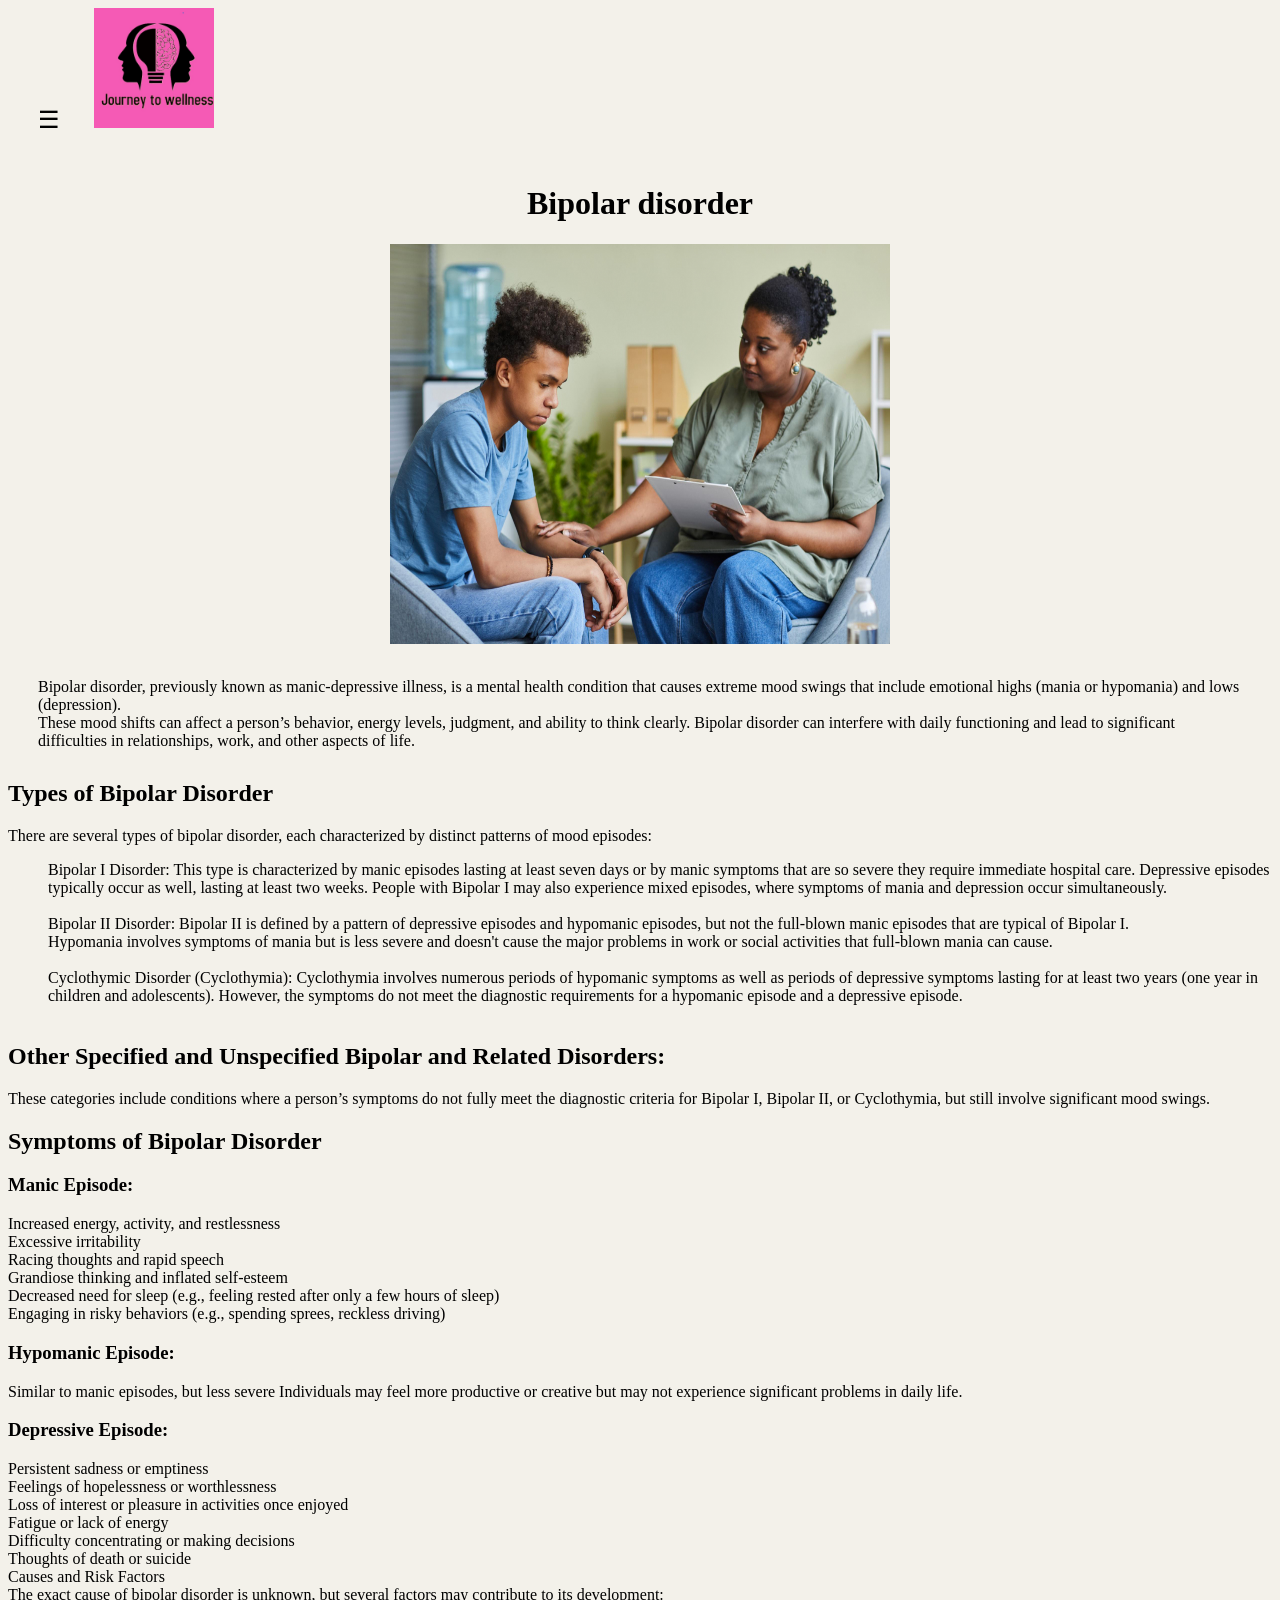
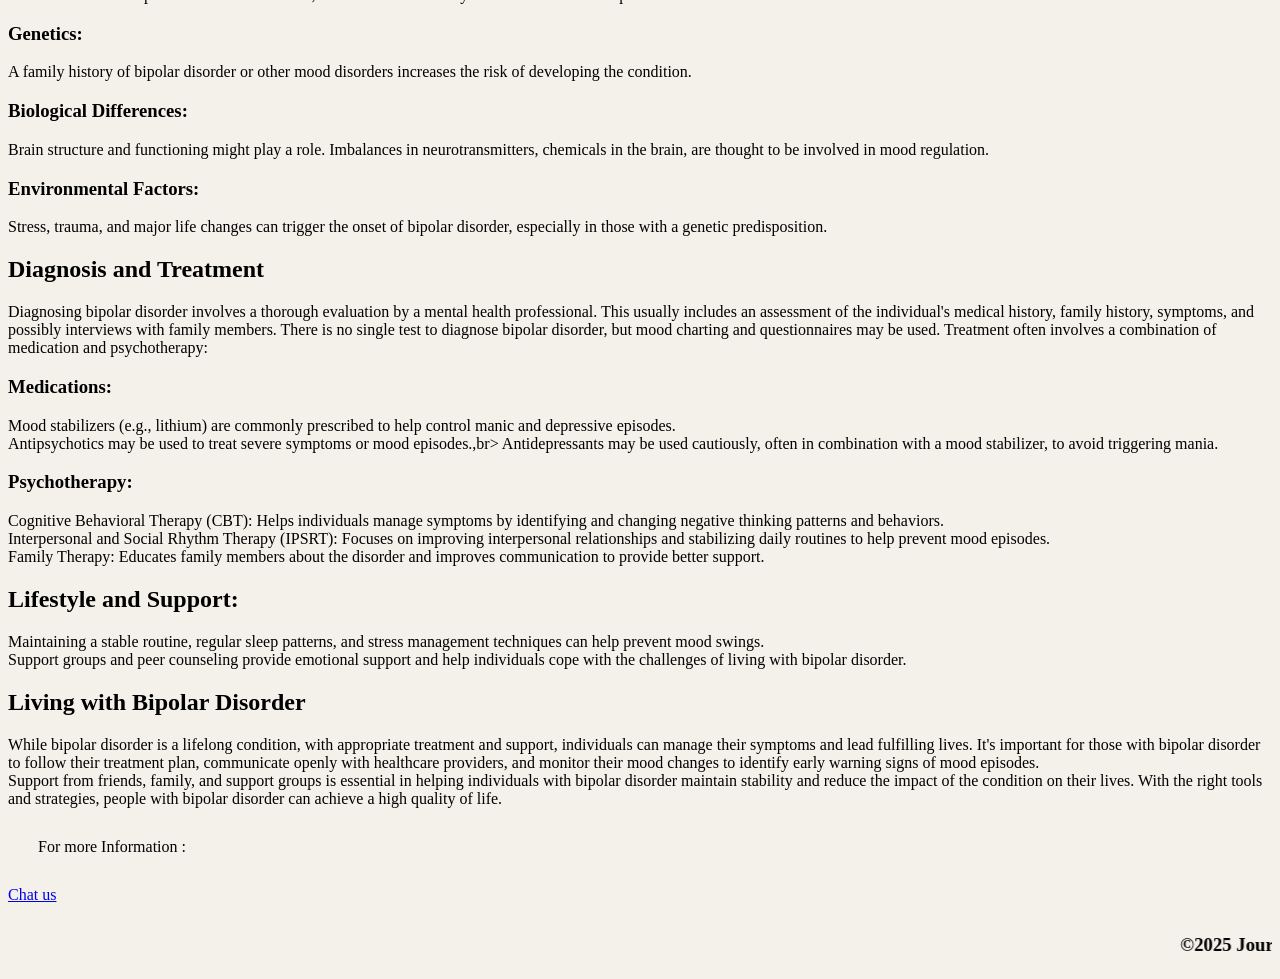
<file: read more3.html>
<!DOCTYPE html>
<html lang="en">
<head>
    <meta charset="UTF-8">
    <meta name="viewport" content="width=device-width, initial-scale=1.0">
    <title>bipolar</title>
    <link rel="stylesheet" href="home.css">
</head>
<div class="dropdown">
    <p class="menu-button" style="font-size: x-large;">☰</p>
    <div class="dropdown-content">
      <a href="index.html" target="_blank">Home</a>
      <a href="about.html" target="_blank">About</a>
      <a href="blog.html" target="_blank">Blog</a>
      <a href="contact.html" target="_blank">Contact</a>
    </div>
  </div>
<img src="well2.jpg" alt="well2.jpg" width="120" height="120">
<body style=" background-color: rgb(243, 241, 234);"></body> 
 <div style="text-align: center;">
    <h1>Bipolar disorder</h1>
    <img src="image9.jpg" alt="image9.jpg" width="500" height="400">
 </div>
 <p>Bipolar disorder, previously known as manic-depressive illness, is a mental health condition that causes extreme mood swings that include emotional highs (mania or hypomania) and lows (depression).<br> These mood shifts can affect a person’s behavior, energy levels, judgment, and ability to think clearly. Bipolar disorder can interfere with daily functioning and lead to significant difficulties in relationships, work, and other aspects of life.

   <h2> Types of Bipolar Disorder</h2>
    There are several types of bipolar disorder, each characterized by distinct patterns of mood episodes:
    <ul>
        <li>Bipolar I Disorder:
            This type is characterized by manic episodes lasting at least seven days or by manic symptoms that are so severe they require immediate hospital care. Depressive episodes typically occur as well, lasting at least two weeks.
            People with Bipolar I may also experience mixed episodes, where symptoms of mania and depression occur simultaneously.</li><br>
        <li>Bipolar II Disorder:
            Bipolar II is defined by a pattern of depressive episodes and hypomanic episodes, but not the full-blown manic episodes that are typical of Bipolar I.<br>
            Hypomania involves symptoms of mania but is less severe and doesn't cause the major problems in work or social activities that full-blown mania can cause.</li><br>
        <li>Cyclothymic Disorder (Cyclothymia):
            Cyclothymia involves numerous periods of hypomanic symptoms as well as periods of depressive symptoms lasting for at least two years (one year in children and adolescents). However, the symptoms do not meet the diagnostic requirements for a hypomanic episode and a depressive episode.</li><br>
    </ul>
   <h2>Other Specified and Unspecified Bipolar and Related Disorders:</h2>
    
    These categories include conditions where a person’s symptoms do not fully meet the diagnostic criteria for Bipolar I, Bipolar II, or Cyclothymia, but still involve significant mood swings.
    <h2>Symptoms of Bipolar Disorder</h2>
 <h3>Manic Episode:</h3>
    Increased energy, activity, and restlessness<br> 
    Excessive irritability<br>
    Racing thoughts and rapid speech<br>
    Grandiose thinking and inflated self-esteem<br>
    Decreased need for sleep (e.g., feeling rested after only a few hours of sleep)<br>
    Engaging in risky behaviors (e.g., spending sprees, reckless driving)<br>
        <h3>Hypomanic Episode:</h3>
    Similar to manic episodes, but less severe
    Individuals may feel more productive or creative but may not experience significant problems in daily life.
   <h3>Depressive Episode:</h3>
    
    Persistent sadness or emptiness<br>
    Feelings of hopelessness or worthlessness<br>
    Loss of interest or pleasure in activities once enjoyed<br>
    Fatigue or lack of energy<br>
    Difficulty concentrating or making decisions<br>
    Thoughts of death or suicide<br>
    Causes and Risk Factors<br>
    The exact cause of bipolar disorder is unknown, but several factors may contribute to its development:
    
    <h3>Genetics:</h3> A family history of bipolar disorder or other mood disorders increases the risk of developing the condition.
    <h3>Biological Differences:</h3> Brain structure and functioning might play a role. Imbalances in neurotransmitters, chemicals in the brain, are thought to be involved in mood regulation.
   <h3>Environmental Factors:</h3> Stress, trauma, and major life changes can trigger the onset of bipolar disorder, especially in those with a genetic predisposition.
   <h2>Diagnosis and Treatment</h2>
    Diagnosing bipolar disorder involves a thorough evaluation by a mental health professional. This usually includes an assessment of the individual's medical history, family history, symptoms, and possibly interviews with family members. There is no single test to diagnose bipolar disorder, but mood charting and questionnaires may be used.
    
    Treatment often involves a combination of medication and psychotherapy:
    
    <h3>Medications:</h3>
    
    Mood stabilizers (e.g., lithium) are commonly prescribed to help control manic and depressive episodes.<br>
    Antipsychotics may be used to treat severe symptoms or mood episodes.,br>
    Antidepressants may be used cautiously, often in combination with a mood stabilizer, to avoid triggering mania.<br>
   <h3>Psychotherapy:</h3>
    
    Cognitive Behavioral Therapy (CBT): Helps individuals manage symptoms by identifying and changing negative thinking patterns and behaviors.<br>
    Interpersonal and Social Rhythm Therapy (IPSRT): Focuses on improving interpersonal relationships and stabilizing daily routines to help prevent mood episodes.<br>
    Family Therapy: Educates family members about the disorder and improves communication to provide better support.<br>
    <h2>Lifestyle and Support:</h2>
    
    Maintaining a stable routine, regular sleep patterns, and stress management techniques can help prevent mood swings.<br>
    Support groups and peer counseling provide emotional support and help individuals cope with the challenges of living with bipolar disorder.<br>
    <h2>Living with Bipolar Disorder</h2>
    While bipolar disorder is a lifelong condition, with appropriate treatment and support, individuals can manage their symptoms and lead fulfilling lives. It's important for those with bipolar disorder to follow their treatment plan, communicate openly with healthcare providers, and monitor their mood changes to identify early warning signs of mood episodes.<br>
    
    Support from friends, family, and support groups is essential in helping individuals with bipolar disorder maintain stability and reduce the impact of the condition on their lives. With the right tools and strategies, people with bipolar disorder can achieve a high quality of life.   
    <div>
        <p>For more Information :</p><a href="https://wa.me/07078431645">Chat us</a>
    </div>  
    </p> 
    <footer>
        <h3><marquee>&copy;2025 Journey to wellness</h3></marquee>
    </footer>  
</body>
 </html>
</file>
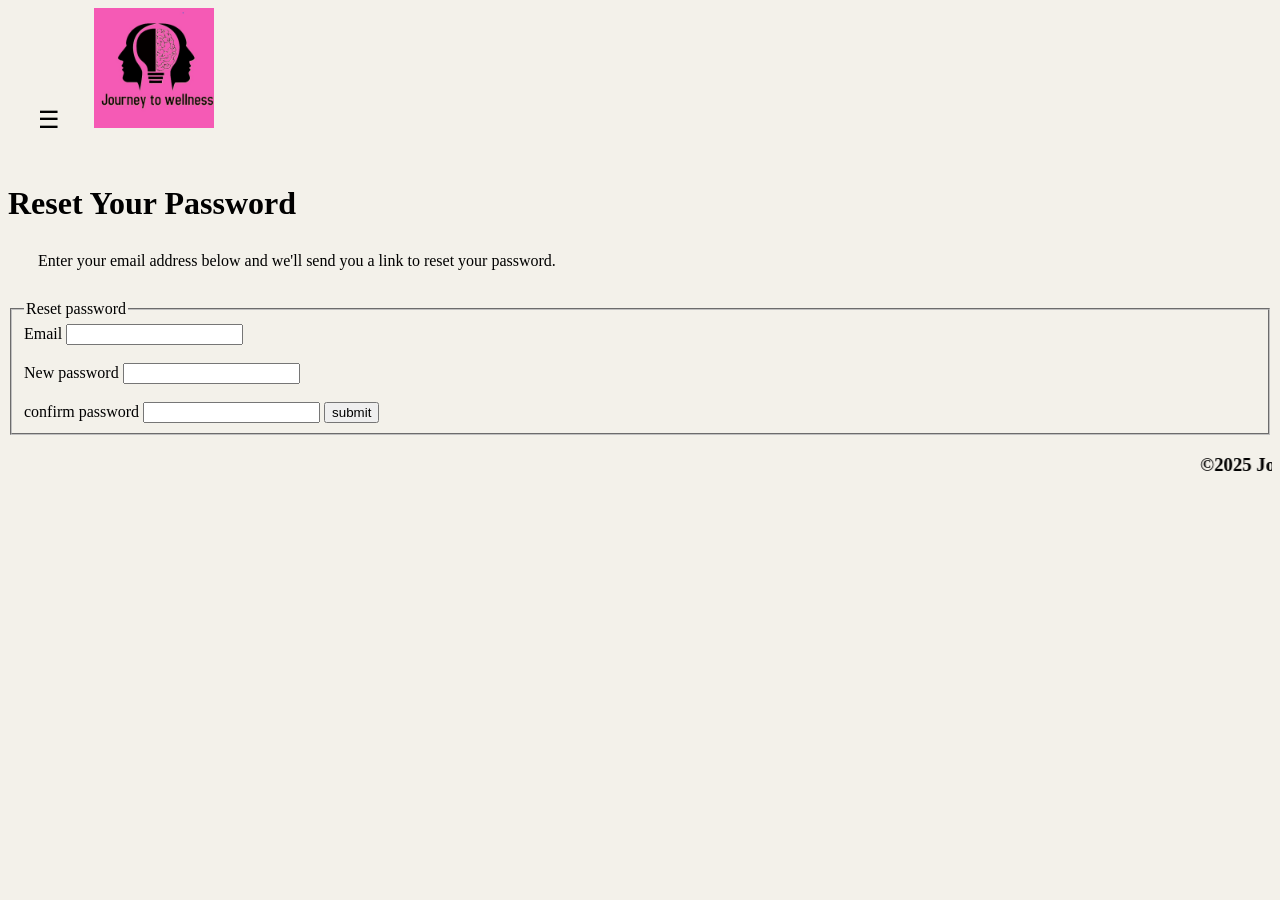
<file: reset.html>
<!DOCTYPE html>
<html lang="en">
<head>
    <meta charset="UTF-8">
    <meta name="viewport" content="width=device-width, initial-scale=1.0">
    <title>reset</title>
    <link rel="stylesheet" href="home.css">
</head>
<div class="dropdown">
    <p class="menu-button" style="font-size: x-large;">☰</p>
    <div class="dropdown-content">
      <a href="index.html" target="_blank">Home</a>
      <a href="about.html" target="_blank">About</a>
      <a href="blog.html" target="_blank">Blog</a>
      <a href="contact.html" target="_blank">Contact</a>
    </div>
  </div>
  <img src="well2.jpg" alt="well2.jpg" width="120" height="120">
<body style=" background-color: rgb(243, 241, 234);">
        <h1>Reset Your Password</h1>
        <p>Enter your email address below and we'll send you a link to reset your password.</p>
        <fieldset>
            <legend>Reset password</legend>
            <label for="email">Email</label>
            <input type="text" id="email required"><br><br>

            <label for="New password">New password</label>
            <input type="password" id="password"required><br><br>

            <label for="confirm password">confirm password</label>
            <input type="password" id="password" required>
            <button onclick="alert('Contact you soon')">submit</button>
        </fieldset> 
        <footer>
            <h3><marquee>&copy;2025 Journey to wellness</h3></marquee>
        </footer>

</body>
</html>
</file>
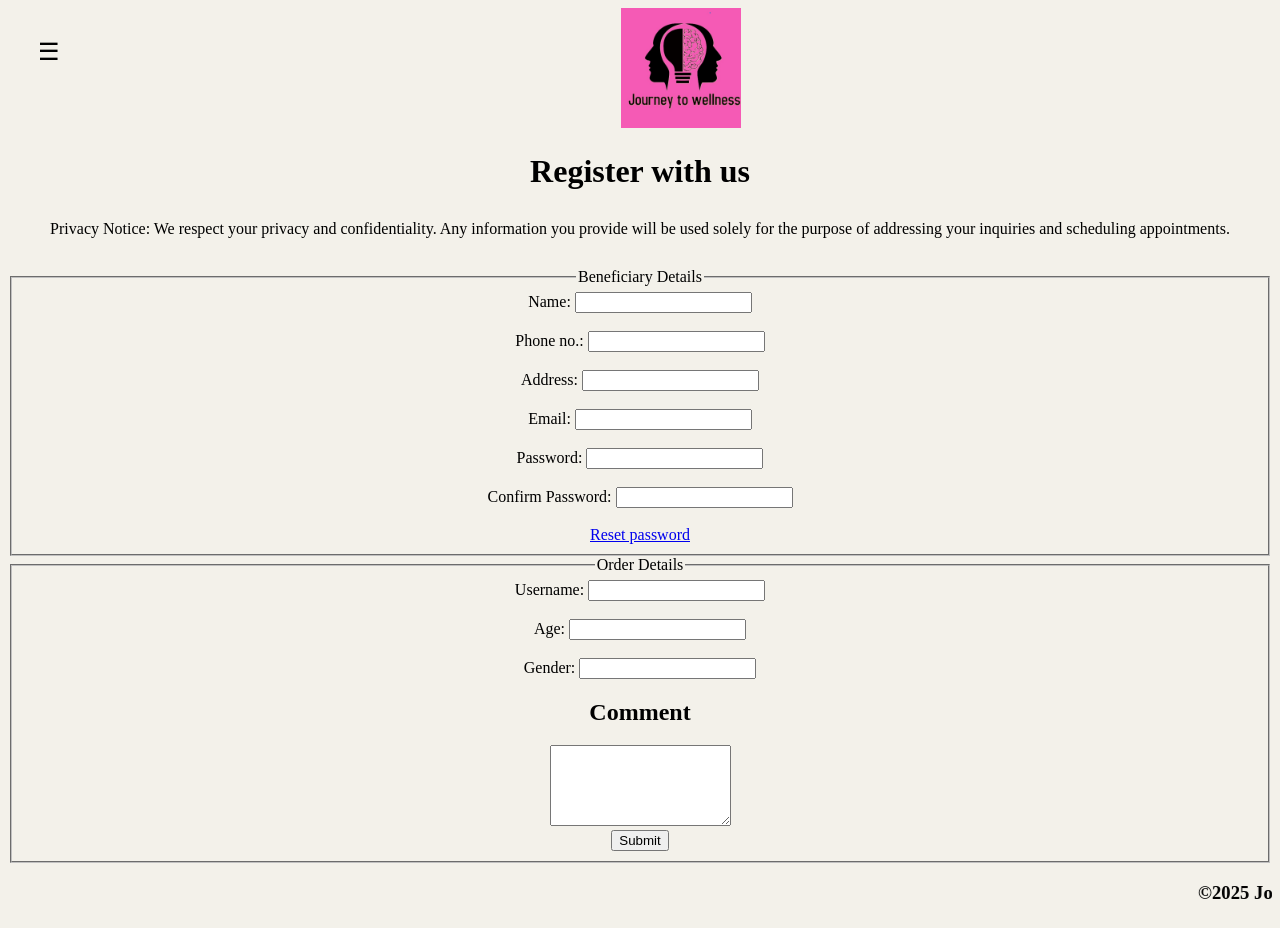
<file: sign in.html>
<!DOCTYPE html>
<html lang="en">
<head>
    <meta charset="UTF-8">
    <meta name="viewport" content="width=device-width, initial-scale=1.0">
    <title>Sign in</title>
    <link rel="stylesheet" href="home.css">
</head>

<img src="well2.jpg" alt="well2.jpg" width="120" height="120">
<body style=" background-color: rgb(243, 241, 234); text-align: center;"> 
  <div class="dropdown" style="float: left;">
    <p class="menu-button" style="font-size: x-large;">☰</p>
  <div class="dropdown-content">
    <a href="index.html" target="_blank">Home</a>
    <a href="about.html" target="_blank">About</a>
    <a href="blog.html" target="_blank">Blog</a>
    <a href="contact.html" target="_blank">Contact</a>
  </div>
</div>

  <!-- <nav> --> 
  <!-- <ul> -->
    <!-- <a href="index.html">Home</a> -->
    <!-- <a href="about.html" target="_blank">About</a> -->
    <!-- <a href="blog.html" target="_blank">blog</a> -->
    <!-- <a href="contact.html" target="_blank">Contact</a> -->
    <!-- <a href="sign in.html" target="_blank">Sign In</a> -->
  <!-- </ul> -->
<!-- </nav> -->

  <h1>Register with us</h1>
   <p> Privacy Notice: We respect your privacy and confidentiality. Any information you provide will be used solely for the purpose of addressing your inquiries and scheduling appointments.</p>       
  <form method="post" id="sign-in-details">
    <fieldset >
      <legend>Beneficiary Details</legend>
      
      <label for="name">Name:</label>
      <input type="text" id="name" name="name" required><br><br>
  
      <label for="phone">Phone no.:</label>
      <input type="text" id="phone" name="phone"><br><br>
  
      <label for="address">Address:</label>
      <input type="text" id="address" name="address"><br><br>
  
      <label for="email">Email:</label>
      <input type="email" id="email" name="email" required><br><br>
  
      <label for="password">Password:</label>
      <input type="password" id="password" name="password" required><br><br>
  
      <label for="confirm-password">Confirm Password:</label>
      <input type="password" id="confirm-password" name="confirm-password"><br><br>
  
      <a href="reset.html">Reset password</a>
    </fieldset>
  
    <fieldset>
      <legend>Order Details</legend>
  
      <label for="username">Username:</label>
      <input type="text" id="username" name="username" required><br><br>
  
      <label for="age">Age:</label>
      <input type="number" id="age" name="age" required><br><br>
  
      <label for="gender">Gender:</label>
      <input type="text" id="gender" name="gender"><br>
  
      <h2>Comment</h2>
      <textarea cols="20" rows="5" id="remark" name="remark"></textarea><br>
  
      <button type="submit">Submit</button>
    </fieldset>
  </form>
  
  <script>
    document.getElementById("sign-in-details").addEventListener("submit", function(event) {
      event.preventDefault(); 
  
      if (this.checkValidity()) {
        alert('Thanks! You can chat us directly on whatsapp.');
        window.location.href = 'https://wa.me/+2347078431645';\

        
      } else {
        alert("Please fill in all required fields");
      }
    });
  </script>
  
<footer>
  <h3><marquee>&copy;2025 Journey to wellness</h3></marquee>
</footer>
</body>
</html>
</file>
<file: home.css>
header{
  display:inline-block;
  
  
}

body {
  background-color: rgb(243, 241, 234);
}
p{
    margin: 30px;
}

li a{
    /* padding: 15px; */
    text-decoration: none;
    color: black;
}

footer{
    text-align: center;
}
ul {
    justify-content:center;
}

table, th, td{
    border: 2px solid black;
    border-collapse: collapse;
}
.button {
    float: left;
}
nav{
    background-color: none;
    padding: 10ps;
}
nav ul{
    list-style-type: none;
    margin: 0;
    padding: 0;
    overflow: hidden;
}
nav ul li{
    float: left;
}
nav ul li a {
    color:rgb(14, 10, 4);
    padding: 14px 16px;
    text-decoration: none;
    display: block;
}

 .dropdown-menu {
    display: none;
    position: absolute;
    top: 100%;
    left: 0;
    /* background-color: #f9f9f9; */ 
    background-color: rgb(243, 241, 234);
    box-shadow: 0px 8px 16px rgba(0, 0, 0, 0.2);
    min-width: 160px;
    z-index: 1;
  }

  .dropdown-menu li {
    padding: 8px;
  }

  /* Show dropdown on hover */
  .dropdown:hover .dropdown-menu {
    display: block;
  }

  /* Styling the links in the dropdown */
  .dropdown-menu a {
    color: black;
    padding: 10px;
  }

  .dropdown-menu a:hover {
    background-color: #150202;
  }
nav ul li a:hover{
    background-color: bisque;
}
nav ul li .dropdown{
    position: relative;
}
nav ul li .dropdown:hover .dropdown-menu{
    display: block;
}
.dropdown-menu{
    display: none;
    position: absolute;
    top: 100%;
    left: 0;
    background-color: bisque;
    min-width: 160px;
    z-index: 1;
}
.dropdown-menu li a{
    color: bisque;
    padding: 10px 16px;
    text-decoration: none;
}
.dropdown-menu li a:hover{
    background-color: bisque;
}
.image-container {
    display: inline-flex;
    justify-content:space-between;
    gap: 40px;
  }
  .image-item {
    text-align: center;
  }
  ul{
    list-style: none;
  }
.dropbtn{
  background-color: #04aa6d;
  color: white;
  padding: 16px;
  font-size: 16px;
  border: none;
}
.dropdown{
  position: relative;
  display: inline-block;
}
.dropdown-content{
  display:none;
  position: absolute;
  
  background-color: #f1f1f1;
  min-width: 160px;
  box-shadow: 0px 8px 16px 0px rgba(0, 0, 0, 0,2);
  z-index: 1;
}
.dropdown-content a{
  color: black;
  padding: 12px 16px;
  text-decoration: none;
  display: block;
}
.dropdown-content a:hover{
  background-color: #ddd;
}
.dropdown:hover .dropdown-content{
  display: block;
}
.dropdown:hover.dropbtn{
  background-color: #3ece41;
}
.get{
  display: flex;
  justify-content: flex-end;
}
div.why{
  float: right;
}

.get-started-button {
  position: absolute;
  height: 50px;
  width: 150px;
  top: 0;
  right: 0;
  margin: 50px; /* Adjust margin to add space from the corner */
  border-radius: 12px;
}

.get-started-button:hover {
  background-color: #e56db9; /* Hover effect for the button */
}
.me a{
  margin: 0px;
  padding: 10px;
  font-weight:lighter;
  font-size:small;
  color:#e56db9;
  float: right;
  display:flex;
}
.container {
  width: 70%;
  margin: 50px auto;
  padding: 40px;
  text-align: center;
}


.testimonial {
  padding: 30px;
  box-shadow: 0 2px 8px rgba(0, 0, 0, 0.1);

}

.stars {
  color: #e56db9;
  font-size: 40px;
}
</file>
